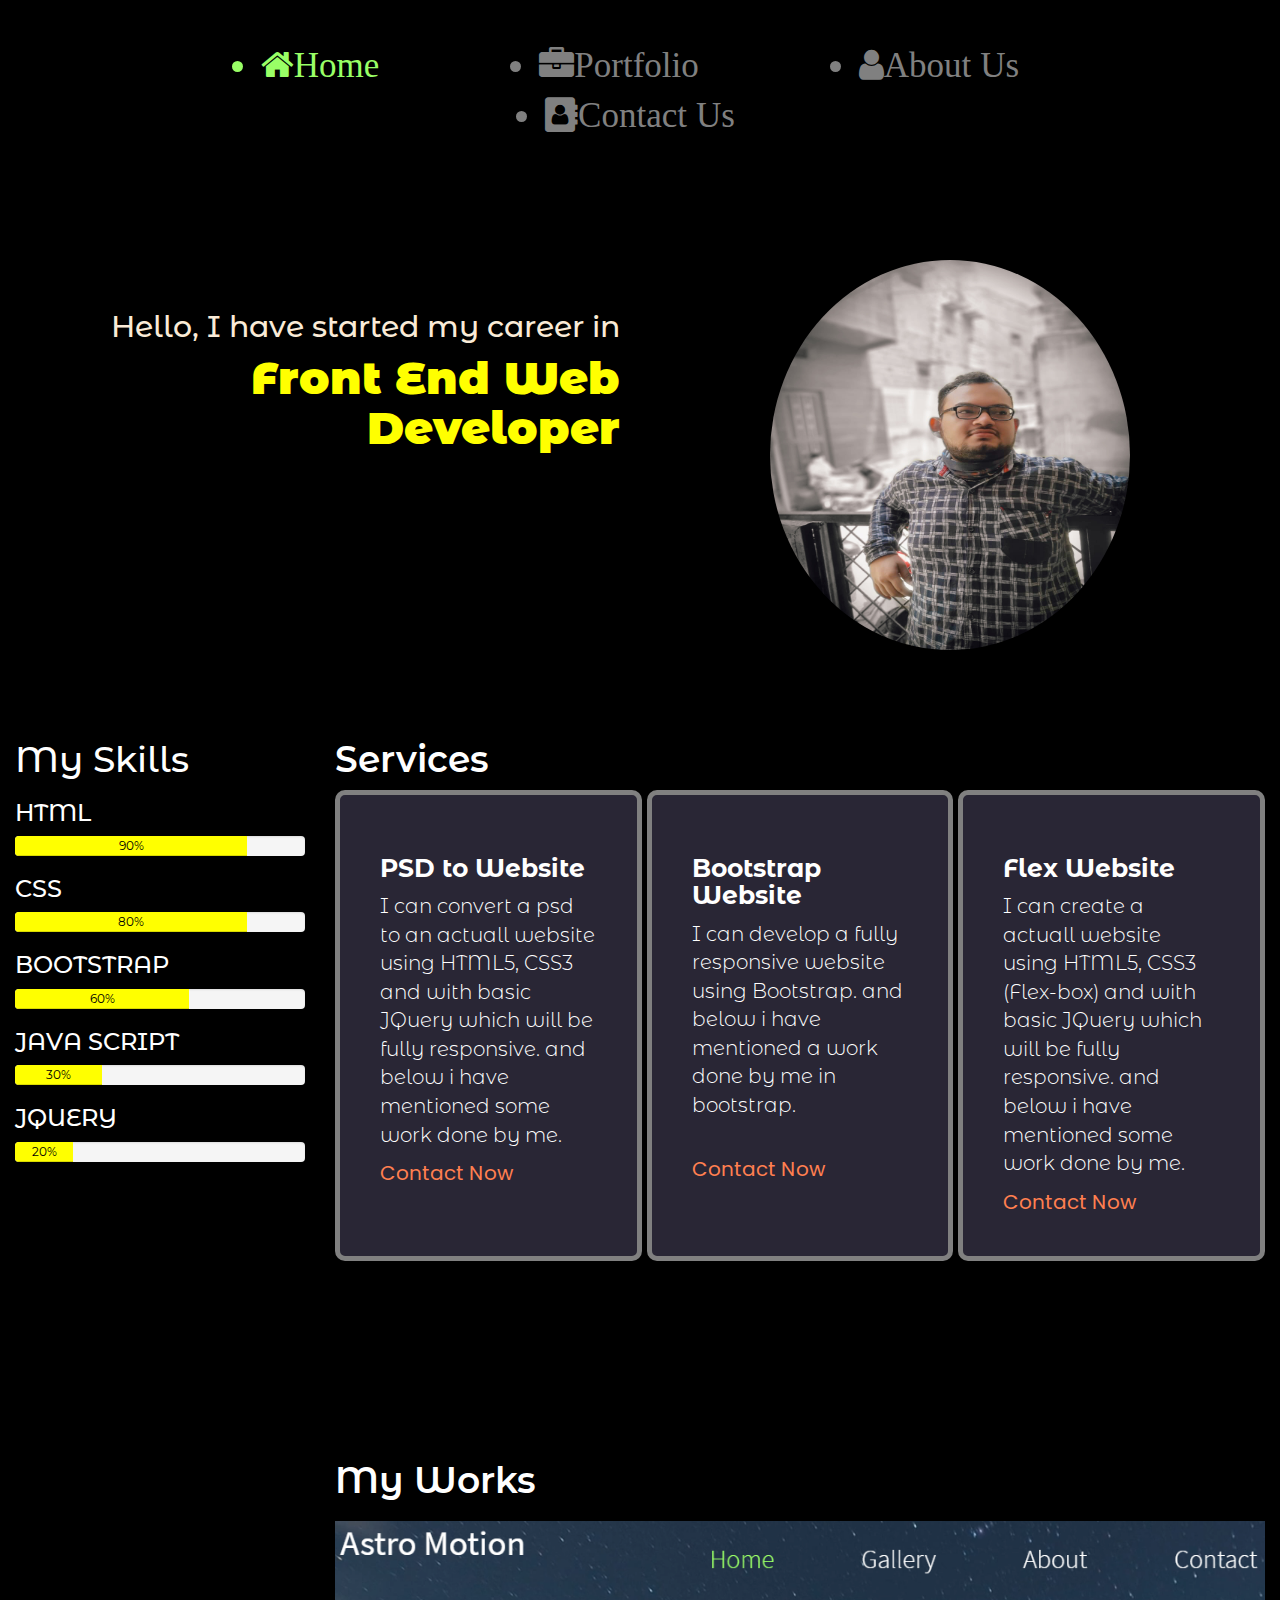
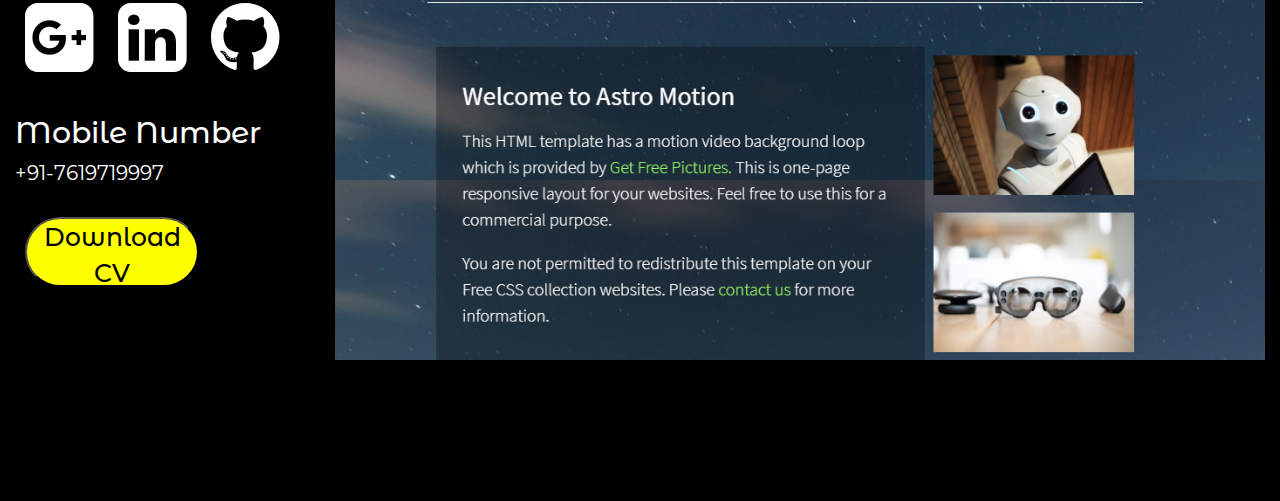
<file: index.html>
<!DOCTYPE html>

<html lang="en">

    <head>
        <meta charset="utf-8">
        <meta http-equiv="X-UA-Compatible" content="IE=edge">
        <meta name="viewport" content="width=device-width, initial-scale=1">
    
        <title>Home</title>

        <link href="css/bootstrap.min.css" rel="stylesheet">

        <link rel="stylesheet" href="https://cdnjs.cloudflare.com/ajax/libs/font-awesome/4.7.0/css/font-awesome.min.css">

        <link rel="stylesheet" type="text/css" href="css/style.css">

        
        <link href="https://fonts.googleapis.com/css2?family=Montserrat+Alternates:ital,wght@0,100;0,200;0,300;0,400;0,500;0,600;0,700;0,800;0,900;1,100;1,200;1,300;1,400;1,500;1,600;1,700;1,800;1,900&display=swap" rel="stylesheet">

        <link href="https://fonts.googleapis.com/css2?family=Poppins:ital,wght@0,100;0,200;0,300;0,400;0,500;0,600;0,700;0,800;0,900;1,100;1,200;1,300;1,400;1,500;1,600;1,700;1,800;1,900&display=swap" rel="stylesheet">

        <script
        src="https://code.jquery.com/jquery-3.6.0.js"
        integrity="sha256-H+K7U5CnXl1h5ywQfKtSj8PCmoN9aaq30gDh27Xc0jk="
        crossorigin="anonymous"></script>

    </head>

    <body>

<!-- Top start -->

      <div class="container-fluid">

        <div class="row">

          <div class="col-lg-12">

            <ul class="header-ul">

              <a href="#" style="color: #99FF66;"><li><span class="fa fa-home">Home</span></li></a>
    
              <a href="Other/portfolio.html"><li><span class="fa fa-briefcase">Portfolio</span></li></a>
    
              <a href="Other/about.html"><li><span class="fa fa-user">About Us</span></li></a>
    
              <a href="Other/contact.html"><li><span class="fa  fa-address-book ">Contact Us</span></li></a>
    
            </ul>

            <div class="dropdown header-ul-2">
              <button class="btn dropdown-toggle" type="button" data-toggle="dropdown">
              <span class="fa fa-bars"></span></button>
              <ul class="dropdown-menu">
                <li><a href="#">Home</a></li>
                <li><a href="Other/portfolio.html">Portfolio</a></li>
                <li><a href="Other/about.html">About Us</a></li>
                <li><a href="Other/contact.html">Contact Us</a></li>
              </ul>
            </div>

          </div>

        </div>

      </div>

      <div class="container-fluid">

        <div class="row">

          <div class="col-lg-6 col-md-12 center-box">

            <h1><span class="top">Hello, I have started my career in </span> <span class="bottom"> Front End Web Developer</span></h1>

          </div>

          <div class="col-lg-6 col-md-12 right-box">

            <img class="full zoom" src="img/my-image.jpeg" alt="My Image">

          </div>

        </div>

      </div>

<!-- Top end -->

<!-- Middle portion start -->

        <div class="container-fluid">

          <div class="row">

            <div class="col-lg-3 left-box-2">

              <h1>My Skills</h1>

              <h3>HTML</h3>

              <div class="progress">
                <div class="progress-bar progress-bar" role="progressbar" aria-valuenow="90" aria-valuemin="0" aria-valuemax="100" style="width:80%; color: black; background-color: yellow;">
                  90%
                </div>
              </div>

              <h3>CSS</h3>

              <div class="progress">
                <div class="progress-bar progress-bar" role="progressbar" aria-valuenow="80" aria-valuemin="0" aria-valuemax="100" style="width:80%; color: black; background-color: yellow;">
                  80%
                </div>
              </div>

              <h3>BOOTSTRAP</h3>

              <div class="progress">
                <div class="progress-bar progress-bar" role="progressbar" aria-valuenow="60" aria-valuemin="0" aria-valuemax="100" style="width:60%; color: black; background-color: yellow;">
                  60%
                </div>
              </div>

              <h3>JAVA SCRIPT</h3>

              <div class="progress">
                <div class="progress-bar progress-bar" role="progressbar" aria-valuenow="30" aria-valuemin="0" aria-valuemax="100" style="width:30%; color: black; background-color: yellow;">
                  30%
                </div>
              </div>

              <h3>JQUERY</h3>

              <div class="progress">
                <div class="progress-bar progress-bar" role="progressbar" aria-valuenow="20" aria-valuemin="0" aria-valuemax="100" style="width:20%; color: black; background-color: yellow;">
                  20%
                </div>
              </div>

            </div>

            <div class="col-lg-9">

            <h1 class="right-box-top">Services</h1>

            <div class="box right-box-2">

              <div class="box-1">

                <h2>PSD to Website</h2>

                <p>I can convert a psd to an actuall website using HTML5, CSS3 and with basic JQuery which will be fully responsive. and below i have mentioned some work done by me.</p>

                <a href="Other/contact.html" target="_blank">Contact Now
                </a>

              </div>

                <div class="box-2">

                  <h2>Bootstrap Website</h2>

                  <p>I can develop a fully responsive website using Bootstrap. and below i have mentioned a work done by me in bootstrap.</p>

                  <a href="Other/contact.html" target="_blank">Contact Now
                  </a>

                </div>

                  <div class="box-3">

                    <h2>Flex Website</h2>

                    <p>I can create a actuall website using HTML5, CSS3 (Flex-box) and with basic JQuery which will be fully responsive. and below i have mentioned some work done by me.</p>

                    <a href="Other/contact.html" target="_blank">Contact Now
                    </a>

                  </div>

            </div>

            </div>

          </div>

        </div>

<!-- Middle portion end -->

<!-- Work Portion start -->

      <div class="container-fluid con-2">

        <div class="row">

          <div class="col-lg-3 work-left">
          
            <h2></h2>

            <a href="mailto:goswamisonu378@gmail.com" target="_blank"><span class="fa  fa-google-plus-square"></span></a>

            <a href="https://www.linkedin.com/in/sonu-goswami-785a78185/" target="_blank"><span class="fa fa-linkedin-square"></span></a>

            <a href="https://github.com/Sonu2812" target="_blank"><span class="fa fa-github"></span></a>

            <h2>Mobile Number</h2>

            <p>+91-7619719997</p>

            <a href="Other/Sonu Goswami.pdf" target="_blank"><button class="button">Download CV</button></a>
          
          </div>

          <div class="col-lg-9 work-right">

            <h1>My Works</h1>

            <a href="Other/portfolio.html"><div class="img-box">
              <img class="mySlides" src="img/Astro-Motion-Layout.png">
              <img class="mySlides" src="img/Hielo-Layout.png">
              <img class="mySlides" src="img/theory-layout.png">
              <img class="mySlides" src="img/Urban-layout-2.png">
              <img class="mySlides" src="img/zizurz-layout.png">
              <img class="mySlides" src="img/intensify-layout.png">
              <img class="mySlides" src="img/Commercial-layout.png">
            </div></a>
            
          </div>

        </div>

      </div>

     

      


<!-- Work Portion end -->
    
    <script src="https://ajax.googleapis.com/ajax/libs/jquery/1.12.4/jquery.min.js"></script>
    <script src="js/bootstrap.min.js"></script>
    <script src="js/script.js"></script>

  </body>
</html>
</file>
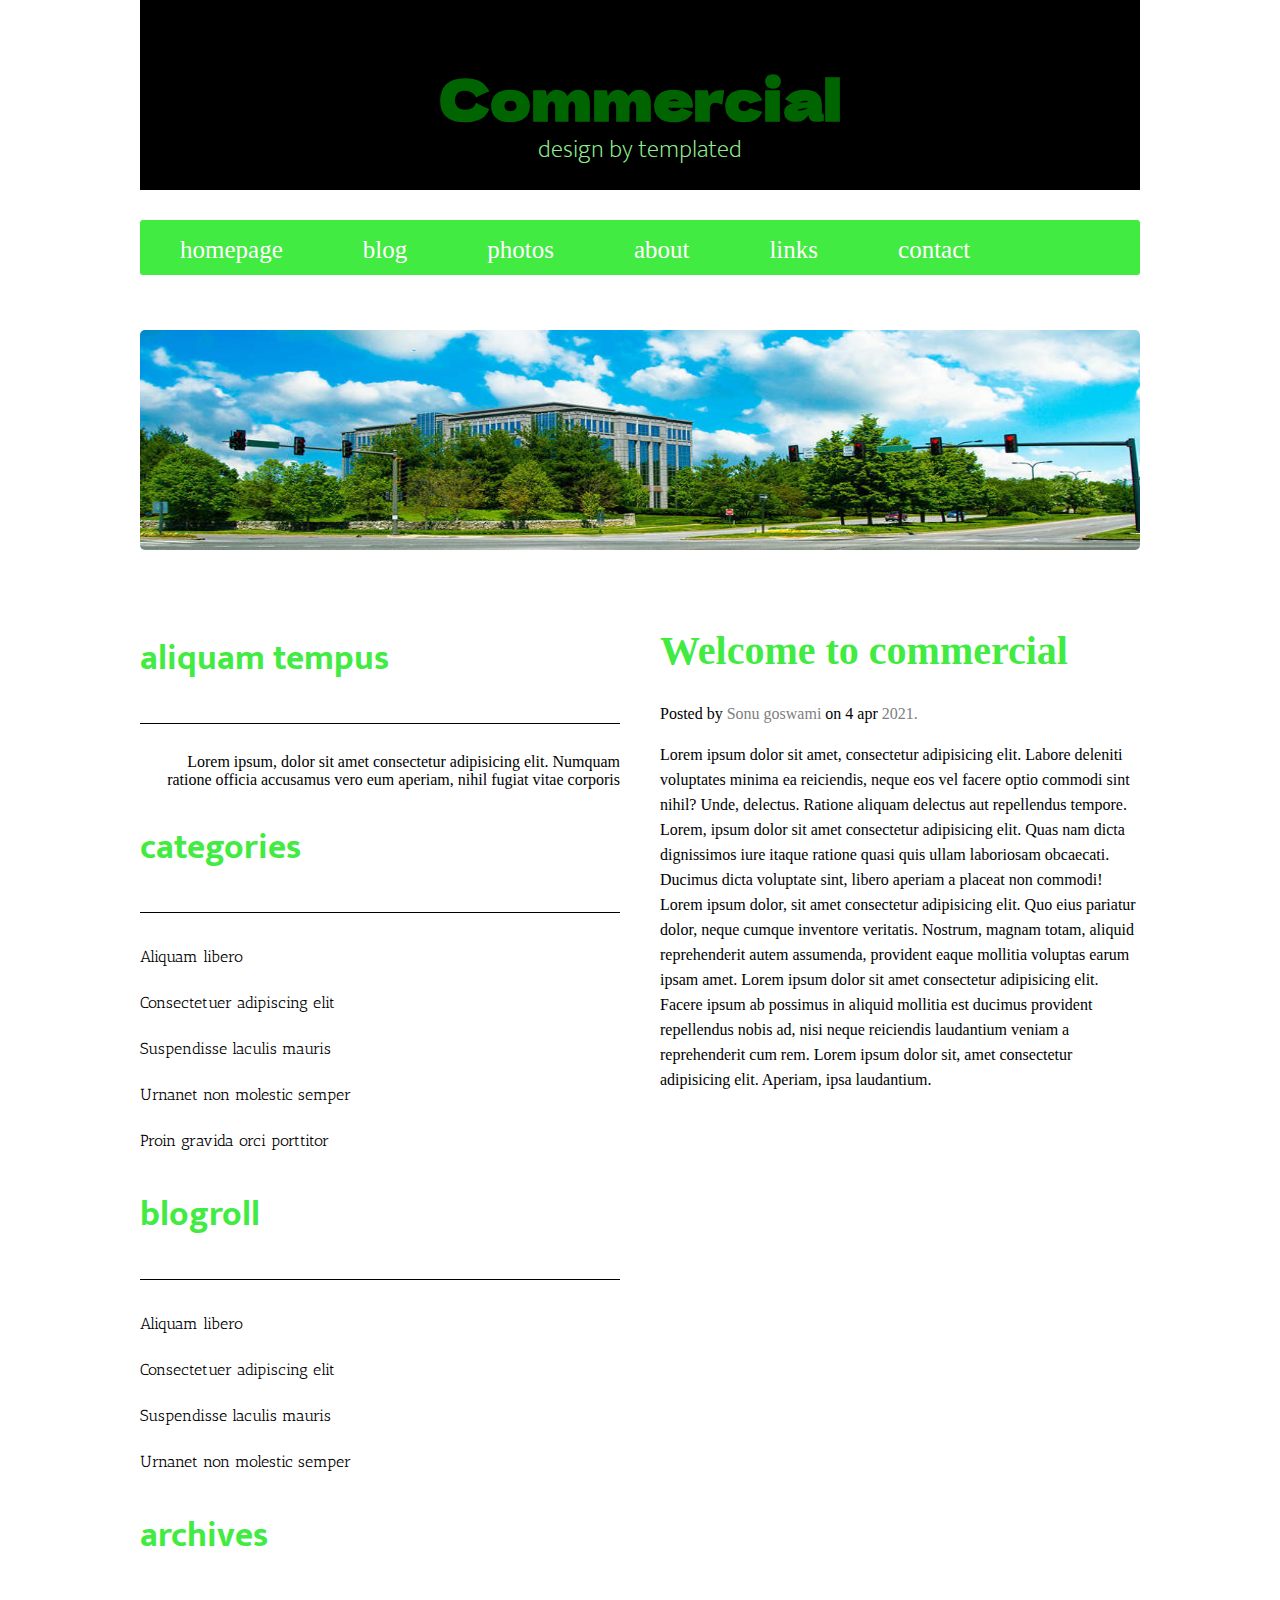
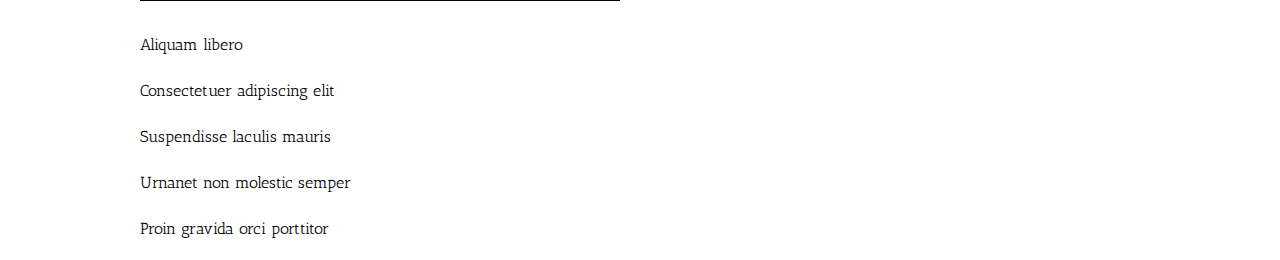
<file: Other/Websites/Commercial-layout/index.html>
<html>
    <head>

        <meta charset="UTF-8">
        <meta name="description" content="We are creating commercial-layout">
        <meta name="keywords" content="html,css,layout">
        <meta name="viewport" content="width=device-width,initial-scale=1.0">
        <meta http-equiv="referesh" content="">
        
        <link rel="preconnect" href="https://fonts.gstatic.com">
        <link href="https://fonts.googleapis.com/css2?family=Antic+Slab&family=Dela+Gothic+One&family=Mukta:wght@300;700&display=swap" rel="stylesheet">

        <link rel="stylesheet" type="text/css" href="css/index.css">

        <title>commercial-layout</title>
    
    </head>

    <body>

        <div class="main">

<!-- Header start -->

            <div class="top">

                <h1>Commercial</h1>

                <h4>design by templated</h4>
            
            </div>

<!-- Header end -->

<!-- Navigation start -->

            <div class="nav-bar">

                <ul>

                    <li><a href="#">homepage</a></li>
                    <li><a href="#">blog</a></li>
                    <li><a href="#">photos</a></li>
                    <li><a href="#">about</a></li>
                    <li><a href="#">links</a></li>
                    <li><a href="#">contact</a></li>

                </ul>

            </div>

<!-- Navigation end -->

<!-- Image section start -->

            <div class="top-img">
                <img src="img/city.jpg" alt="Building image">
            </div>

<!-- Image section end -->

<!-- Left section start -->

            <div class="left-box">

                <div class="box-1">
                    
                    <h2>aliquam tempus</h2>

                    <p>Lorem ipsum, dolor sit amet consectetur adipisicing elit. Numquam ratione officia accusamus vero eum aperiam, nihil fugiat vitae corporis</p>
                
                </div>

                <div class="box-2">
                    
                    <h2>categories</h2>

                    <p>Aliquam libero</p>
                    <p>Consectetuer adipiscing elit</p>
                    <p>Suspendisse laculis mauris</p>
                    <p>Urnanet non molestic semper</p>
                    <p>Proin gravida orci porttitor</p>
                
                </div>

                <div class="box-3">
                    
                    <h2>blogroll</h2>

                    <p>Aliquam libero</p>
                    <p>Consectetuer adipiscing elit</p>
                    <p>Suspendisse laculis mauris</p>
                    <p>Urnanet non molestic semper</p>
                
                </div>

                <div class="box-4">
                    
                    <h2>archives</h2>

                    <p>Aliquam libero</p>
                    <p>Consectetuer adipiscing elit</p>
                    <p>Suspendisse laculis mauris</p>
                    <p>Urnanet non molestic semper</p>
                    <p>Proin gravida orci porttitor</p>
                
                </div>
            
            </div>

<!-- Left section end -->

<!-- Right section start -->

            <div class="right-box">

                <div class="box">
                    <h1>Welcome to commercial</h1>
                
                    <p>Posted by <span>Sonu goswami</span> on 4 apr <span>2021.</span></p>

                    <p class="bottom">Lorem ipsum dolor sit amet, consectetur adipisicing elit. Labore deleniti voluptates minima ea reiciendis, neque eos vel facere optio commodi sint nihil? Unde, delectus. Ratione aliquam delectus aut repellendus tempore. Lorem, ipsum dolor sit amet consectetur adipisicing elit. Quas nam dicta dignissimos iure itaque ratione quasi quis ullam laboriosam obcaecati. Ducimus dicta voluptate sint, libero aperiam a placeat non commodi! Lorem ipsum dolor, sit amet consectetur adipisicing elit. Quo eius pariatur dolor, neque cumque inventore veritatis. Nostrum, magnam totam, aliquid reprehenderit autem assumenda, provident eaque mollitia voluptas earum ipsam amet. Lorem ipsum dolor sit amet consectetur adipisicing elit. Facere ipsum ab possimus in aliquid mollitia est ducimus provident repellendus nobis ad, nisi neque reiciendis laudantium veniam a reprehenderit cum rem. Lorem ipsum dolor sit, amet consectetur adipisicing elit. Aperiam, ipsa laudantium.</p>

                </div>

            </div>

<!-- Right section end -->
        
        </div>
    
    </body>

</html>
</file>
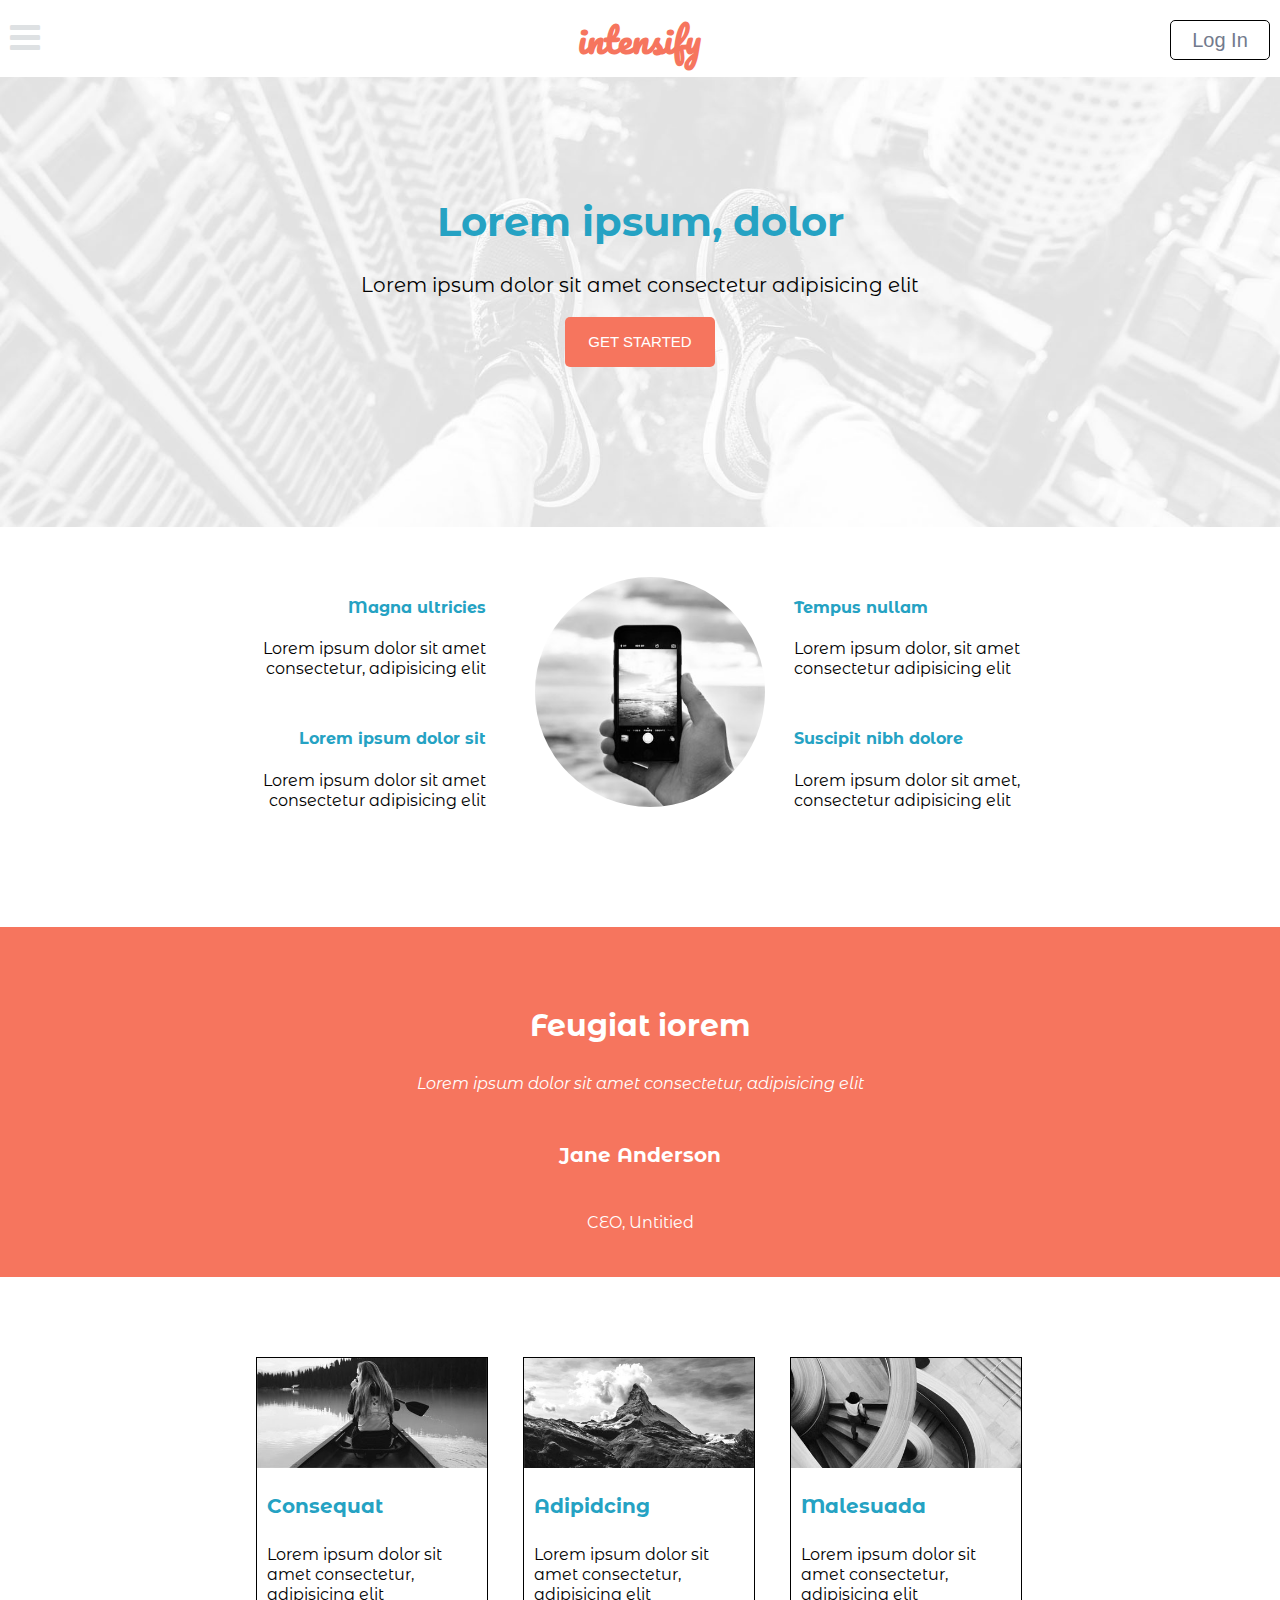
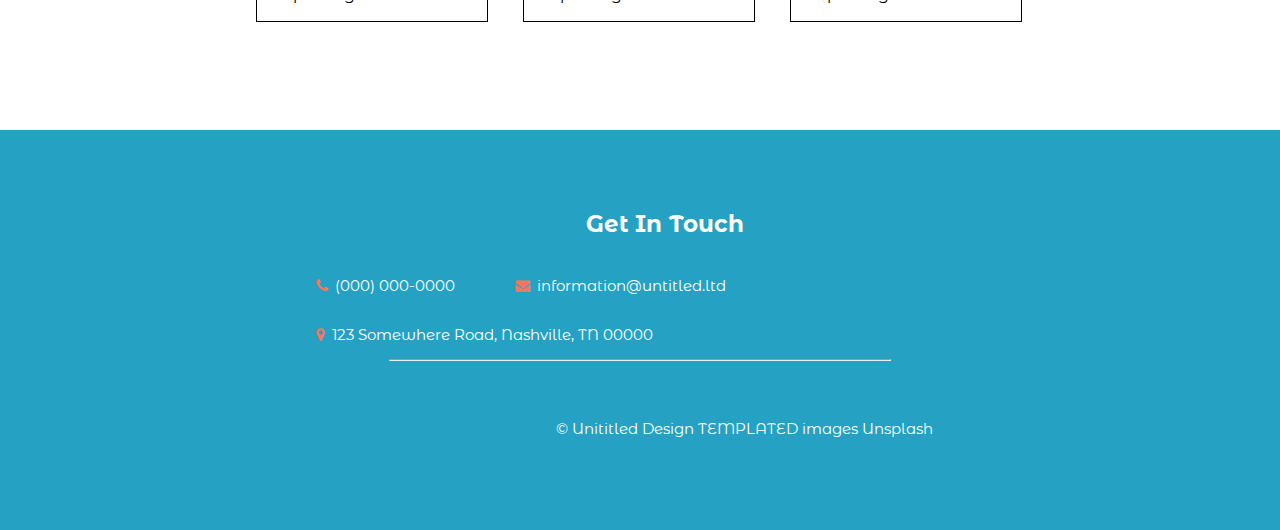
<file: Other/Websites/intensify layout/index.html>
<html>
    <head>

        <meta charset="UTF-8">
        <meta name="description" content="we are creating intensify layout">
        <meta name="keywords" content="html,css,responsive layout,layouts">
        <meta name="viewport" content="width=device-width,initial-scale=1.0">
        <meta http-equiv="referesh" content="">

        <link rel="preconnect" href="https://fonts.gstatic.com">
        <link href="https://fonts.googleapis.com/css2?family=Montserrat+Alternates:ital,wght@0,100;0,600;1,100&family=Pacifico&display=swap" rel="stylesheet">

        <link rel="stylesheet" href="https://cdnjs.cloudflare.com/ajax/libs/font-awesome/4.7.0/css/font-awesome.min.css">

        <link rel="stylesheet" type="text/css" href="css/index.css">

    </head>

    <title>Intensify Layout</title>

    <body>

<!-- Navigation start -->
        
        <div class="top1">
            <div class="box1">
               <a href="#"><span class="fa fa-navicon"></span></a>
            </div>
            
            <div class="box2">
                <h1>intensify</h1>
            </div>
            
            <div class="box3 clearfix">
                <a href="#"><button class="button">Log In</button></a>
            </div>
            
        </div>

<!-- Navigation end -->

<!-- Header start -->

        <div class="top2 ">

            <div class="top2-box">
                <h1>Lorem ipsum, dolor</h1>

                <p>Lorem ipsum dolor sit amet consectetur adipisicing elit</p>

                <button>GET STARTED</button>
            </div>

        </div>

<!-- Header end -->

<!-- section 1 start -->

        <div class="top3 clearfix">

            <div class="box1">
                <h4>Magna ultricies</h4>
                <p>Lorem ipsum dolor sit amet consectetur, adipisicing elit</p>

                <h4 class="bottom">Lorem ipsum dolor sit</h4>
                <p>Lorem ipsum dolor sit amet consectetur adipisicing elit</p>
            </div>

            <div class="box2">
                <img src="img/pic01.jpg" alt="">
            </div>

            <div class="box3">
                <h4>Tempus nullam</h4>
                <p>Lorem ipsum dolor, sit amet consectetur adipisicing elit</p>

                <h4 class="bottom">Suscipit nibh dolore</h4>
                <p>Lorem ipsum dolor sit amet, consectetur adipisicing elit</p>
            </div>

        </div>

<!-- section 1 end -->

<!-- section 2 start -->

        <div class="top4">
            <div class="top4-box">
                <h3>Feugiat iorem</h3>
                <p class="top">Lorem ipsum dolor sit amet consectetur, adipisicing elit</p>

                <h6 class="bottom">Jane Anderson</h6>

                <p>CEO, Untitied</p>
            </div>
        </div>

<!-- section 2 end -->

<!-- section 3 start -->

        <div class="top5">
            <div class="box1">
                <img src="img/pic02.jpg" alt="">
                <h4>Consequat</h4>
                <p>Lorem ipsum dolor sit amet consectetur, adipisicing elit</p>
            </div>

            <div class="box2">
                <img src="img/pic03.jpg" alt="">
                <h4>Adipidcing</h4>
                <p>Lorem ipsum dolor sit amet consectetur, adipisicing elit</p>
            </div>

            <div class="box3">
                <img src="img/pic04.jpg" alt="">
                <h4>Malesuada</h4>
                <p>Lorem ipsum dolor sit amet consectetur, adipisicing elit</p>
            </div>

        </div>

<!-- section 3 end -->

<!-- Footer start -->

        <div class="footer">

            <div class="top6">
                <h3>Get In Touch</h3>

                <p><span class="fa fa-phone"></span>(000) 000-0000</p>
                <p><span class="fa  fa-envelope"></span>information@untitled.ltd</p>
                <p><span class="fa  fa-map-marker"></span>123    Somewhere Road, Nashville, TN  00000</p>

                <hr>
            
                <p class="bottom">&copy;    Unititled Design TEMPLATED     images Unsplash</p>
            </div>

        </div>

<!-- Footer end -->

    </body>

</html>
</file>
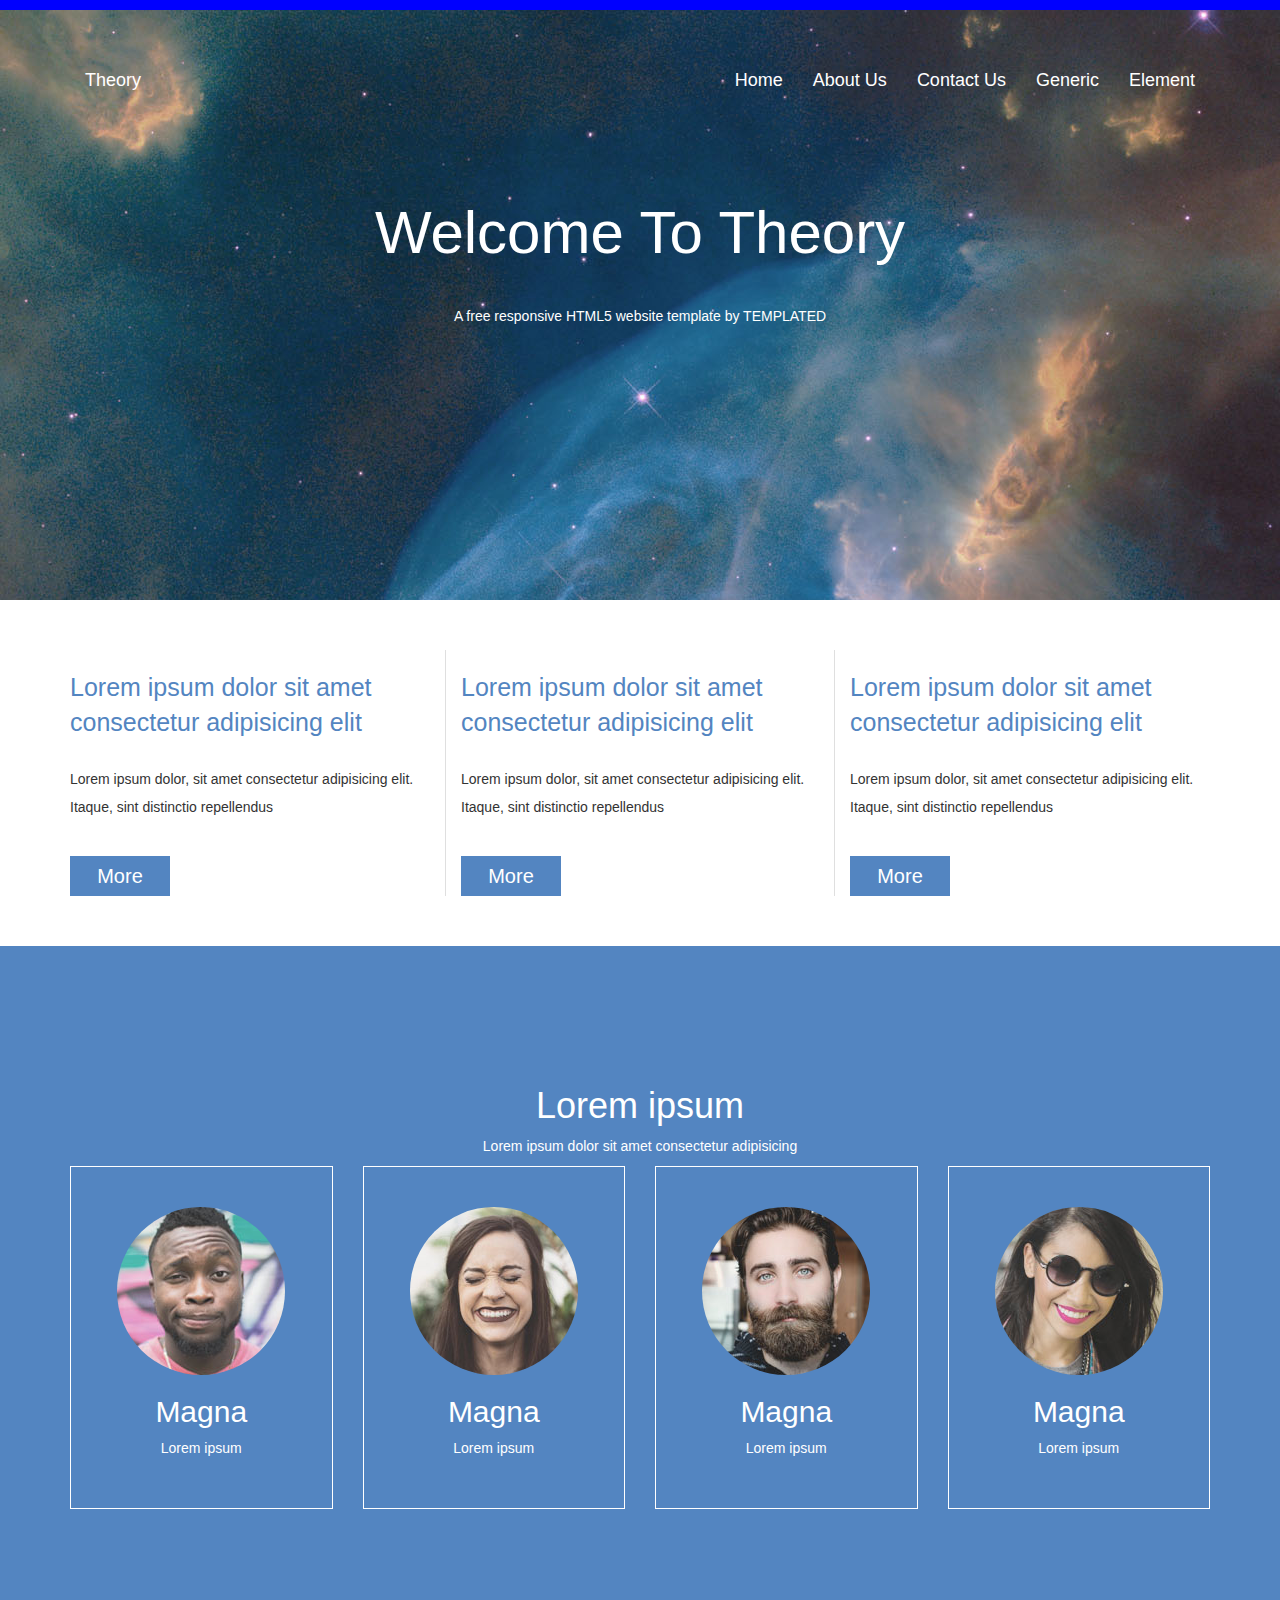
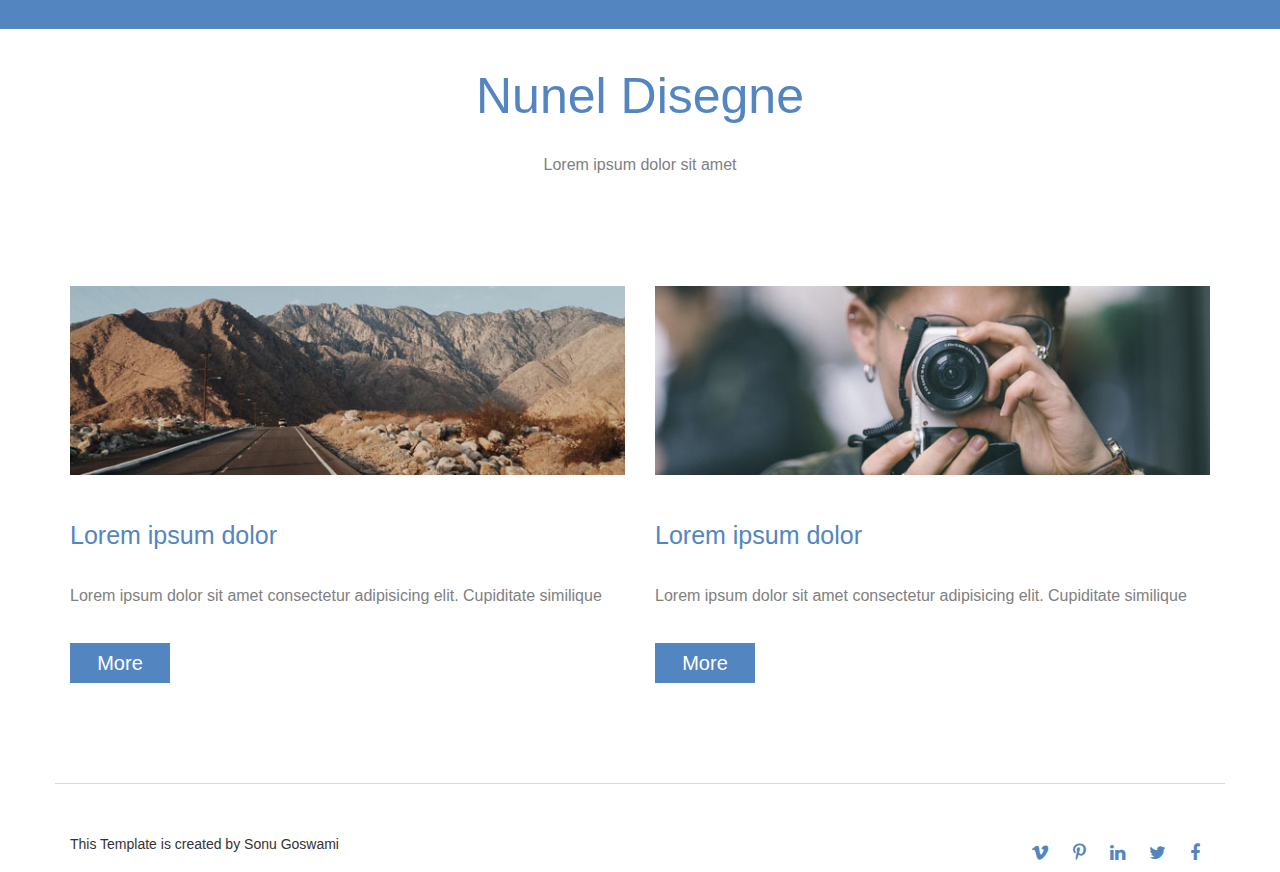
<file: Other/Websites/Theory-layout-bootstrap/index.html>
<!DOCTYPE html>

<html lang="en">

    <head>
        <meta charset="utf-8">
        <meta http-equiv="X-UA-Compatible" content="IE=edge">
        <meta name="viewport" content="width=device-width, initial-scale=1">
    
        <title></title>

        <link rel="stylesheet" type="text/css" href="css/style.css">

        <link href="css/bootstrap.min.css" rel="stylesheet">

        <link rel="stylesheet" href="https://cdnjs.cloudflare.com/ajax/libs/font-awesome/4.7.0/css/font-awesome.min.css">

    </head>

    <body>

      <div class="big-wrapper">

      <div class="container ">

        <nav class="navbar navbar-default" id="my-navigation">

          <div class="navbar-header">

            <button type="button" class="navbar-toggle" data-toggle="collapse" data-target="#my-navbar">

              <span class="icon-bar"></span>
              <span class="icon-bar"></span>
              <span class="icon-bar"></span>

            </button>

            <a href="#" class="navbar-brand">Theory</a>

          </div>

          <div class="collapse navbar-collapse" id="my-navbar">

            <ul class="nav navbar-nav navbar-right">

              <li><a href="#">Home</a></li>
              <li><a href="#">About Us</a></li>
              <li><a href="#">Contact Us</a></li>
              <li><a href="#">Generic</a></li>
              <li><a href="#">Element</a></li>

            </ul>

          </div>

        </nav>

        <div class="banner text-center">

          <h1>Welcome To Theory</h1>

          <p>A free responsive HTML5 website template by TEMPLATED</p>
        </div>

      </div>

      </div>

      <!-- Three Section's Starts -->

      <div class="container">

        <div class="row custom-row">

          <div class="col-sm-4 main">
            <h2>Lorem ipsum dolor sit amet consectetur adipisicing elit</h2>

            <p>Lorem ipsum dolor, sit amet consectetur adipisicing elit. Itaque, sint distinctio repellendus</p>

            <button class="button">More</button>
          </div>

          <div class="col-sm-4 main add-border">
            <h2>Lorem ipsum dolor sit amet consectetur adipisicing elit</h2>

            <p>Lorem ipsum dolor, sit amet consectetur adipisicing elit. Itaque, sint distinctio repellendus</p>

            <button class="button">More</button>
          </div>

          <div class="col-sm-4 main">
            <h2>Lorem ipsum dolor sit amet consectetur adipisicing elit</h2>

            <p>Lorem ipsum dolor, sit amet consectetur adipisicing elit. Itaque, sint distinctio repellendus</p>

            <button class="button">More</button>
          </div>

        </div>

      </div>

      <!-- Three Section's End's -->

      <!-- Team Start's -->

      <div class="team">

        <div class="container">
          <div class="row">
            <div class="col-lg-12 text-center">

              <h1>Lorem ipsum</h1>

              <p>Lorem ipsum dolor sit amet consectetur adipisicing</p>
            </div>
          </div>

          <div class="row">
            <div class="col-lg-3 col-sm-6">
              <div class="person">
                <img src="img/img2.jpg" alt="">
                <h2>Magna</h2>
                <p>Lorem ipsum</p>
              </div>
            </div>

            <div class="col-lg-3 col-sm-6">
              <div class="person">
                <img src="img/img3.jpg" alt="">
                <h2>Magna</h2>
                <p>Lorem ipsum</p>
              </div>
            </div>

            <div class="col-lg-3 col-sm-6">
              <div class="person">
                <img src="img/img4.jpg" alt="">
                <h2>Magna</h2>
                <p>Lorem ipsum</p>
              </div>
            </div>

            <div class="col-lg-3 col-sm-6">
              <div class="person">
                <img src="img/img5.jpg" alt="">
                <h2>Magna</h2>
                <p>Lorem ipsum</p>
              </div>
            </div>

          </div>

        </div>

      </div>

      <!-- Team End's -->

      <!-- Two Section Start's-->

      <div class="container two-section">
        <div class="row">
          <div class="col-lg-12 text-center">
            <h1>Nunel Disegne</h1>
            <p>Lorem ipsum dolor sit amet</p>
          </div>
        </div>

        <div class="row">
          <div class="col-sm-6 section-1">
            <img src="img/img6.jpg" alt="">
            <h2>Lorem ipsum dolor</h2>
            <p>Lorem ipsum dolor sit amet consectetur adipisicing elit. Cupiditate similique</p>
            <button class="button">More</button>
          </div>

          <div class=" col-sm-6 section-2">
            <img src="img/img7.jpg" alt="">
            <h2>Lorem ipsum dolor</h2>
            <p>Lorem ipsum dolor sit amet consectetur adipisicing elit. Cupiditate similique</p>
            <button class="button">More</button>
          </div>

        </div>

      </div>
      
      <!-- Two Section End's-->

      <!-- Footer Start's -->

      <div class="container">

      <div class="row footer">
        <div class="col-sm-4 col-xs-6">
          <p>This Template is created by Sonu Goswami</p>
        </div>

        <div class="col-sm-4 col-xs-6 col-sm-offset-4 text-right">

          <a href="#"><span class="fa fa-vimeo"></span></a>
          <a href="#"><span class="fa fa-pinterest-p"></span></a>
          <a href="#"><span class="fa fa-linkedin"></span></a>
          <a href="#"><span class="fa fa-twitter"></span></a>
          <a href="#"><span class="fa fa-facebook-f"></span></a>

        </div>
      </div>
    </div>

      <!-- Footer End's -->

    
    <script src="https://ajax.googleapis.com/ajax/libs/jquery/1.12.4/jquery.min.js"></script>
    <script src="js/bootstrap.min.js"></script>

  </body>
</html>
</file>
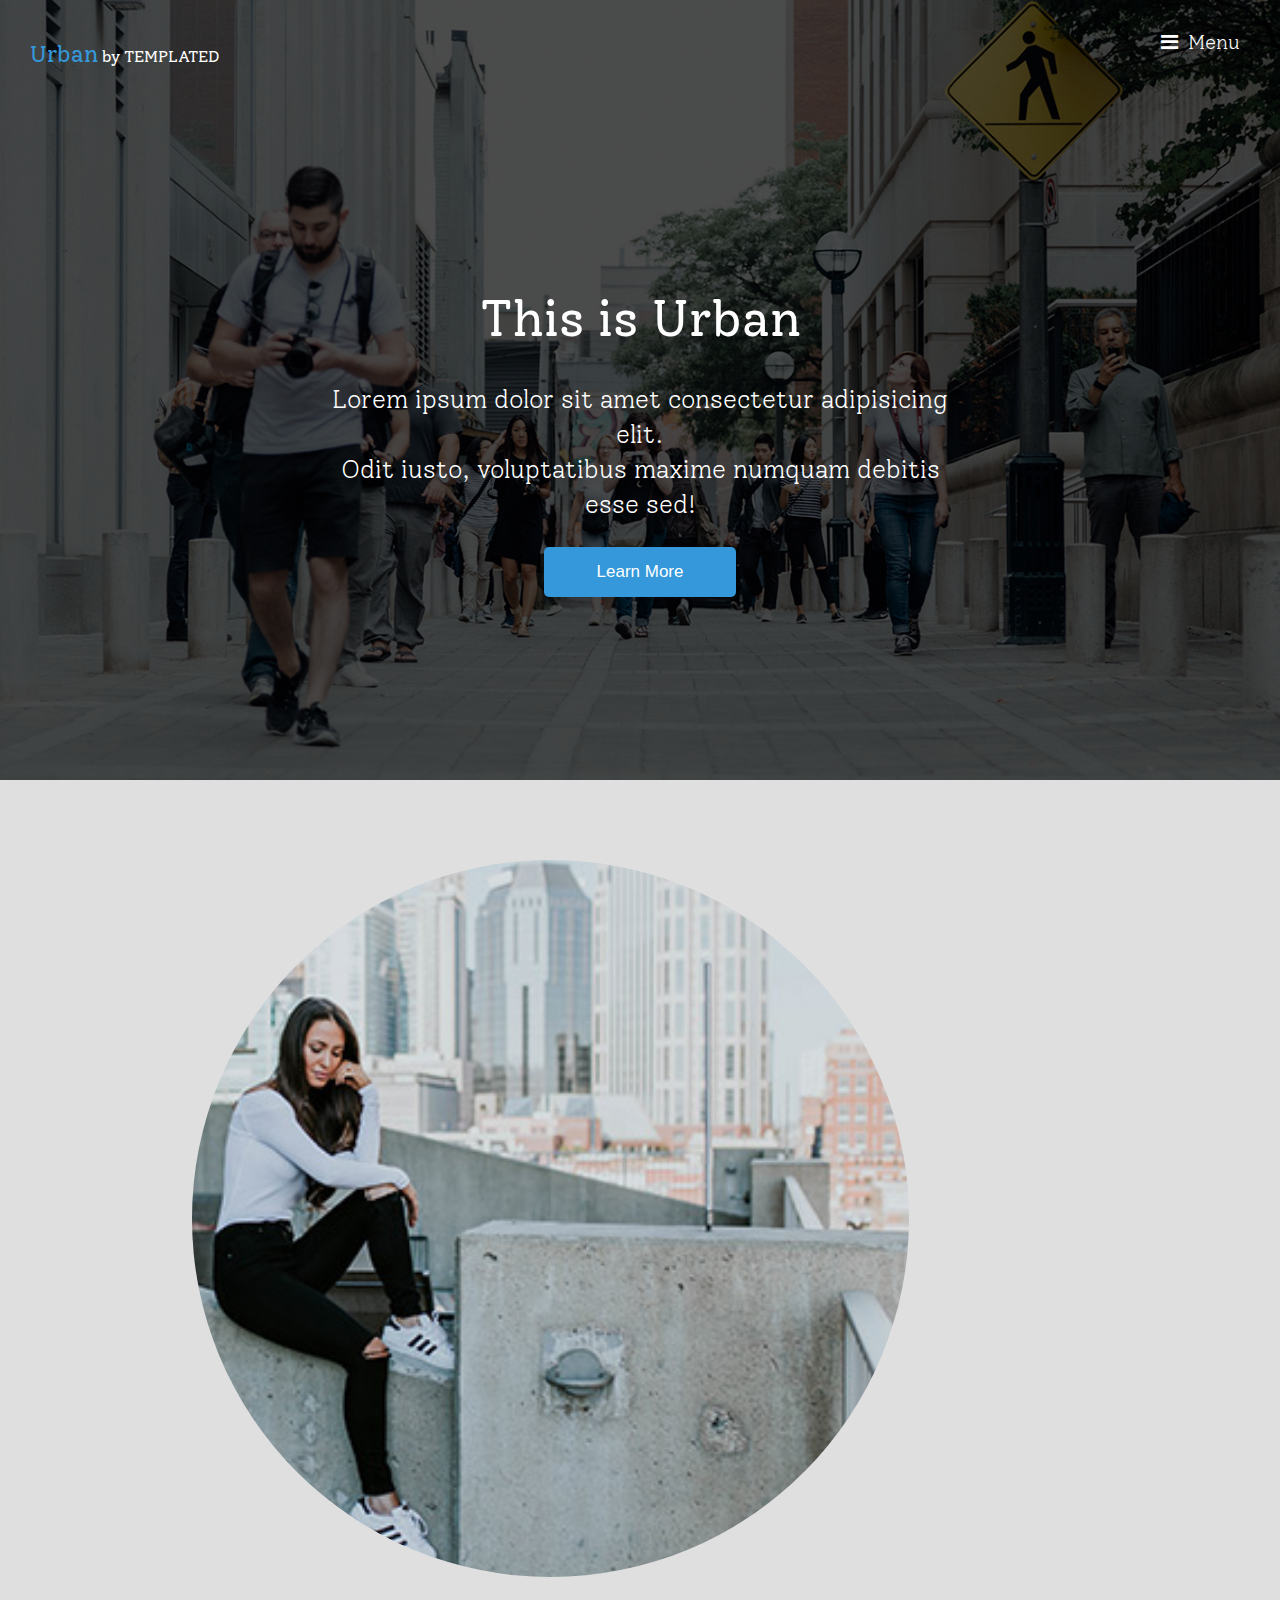
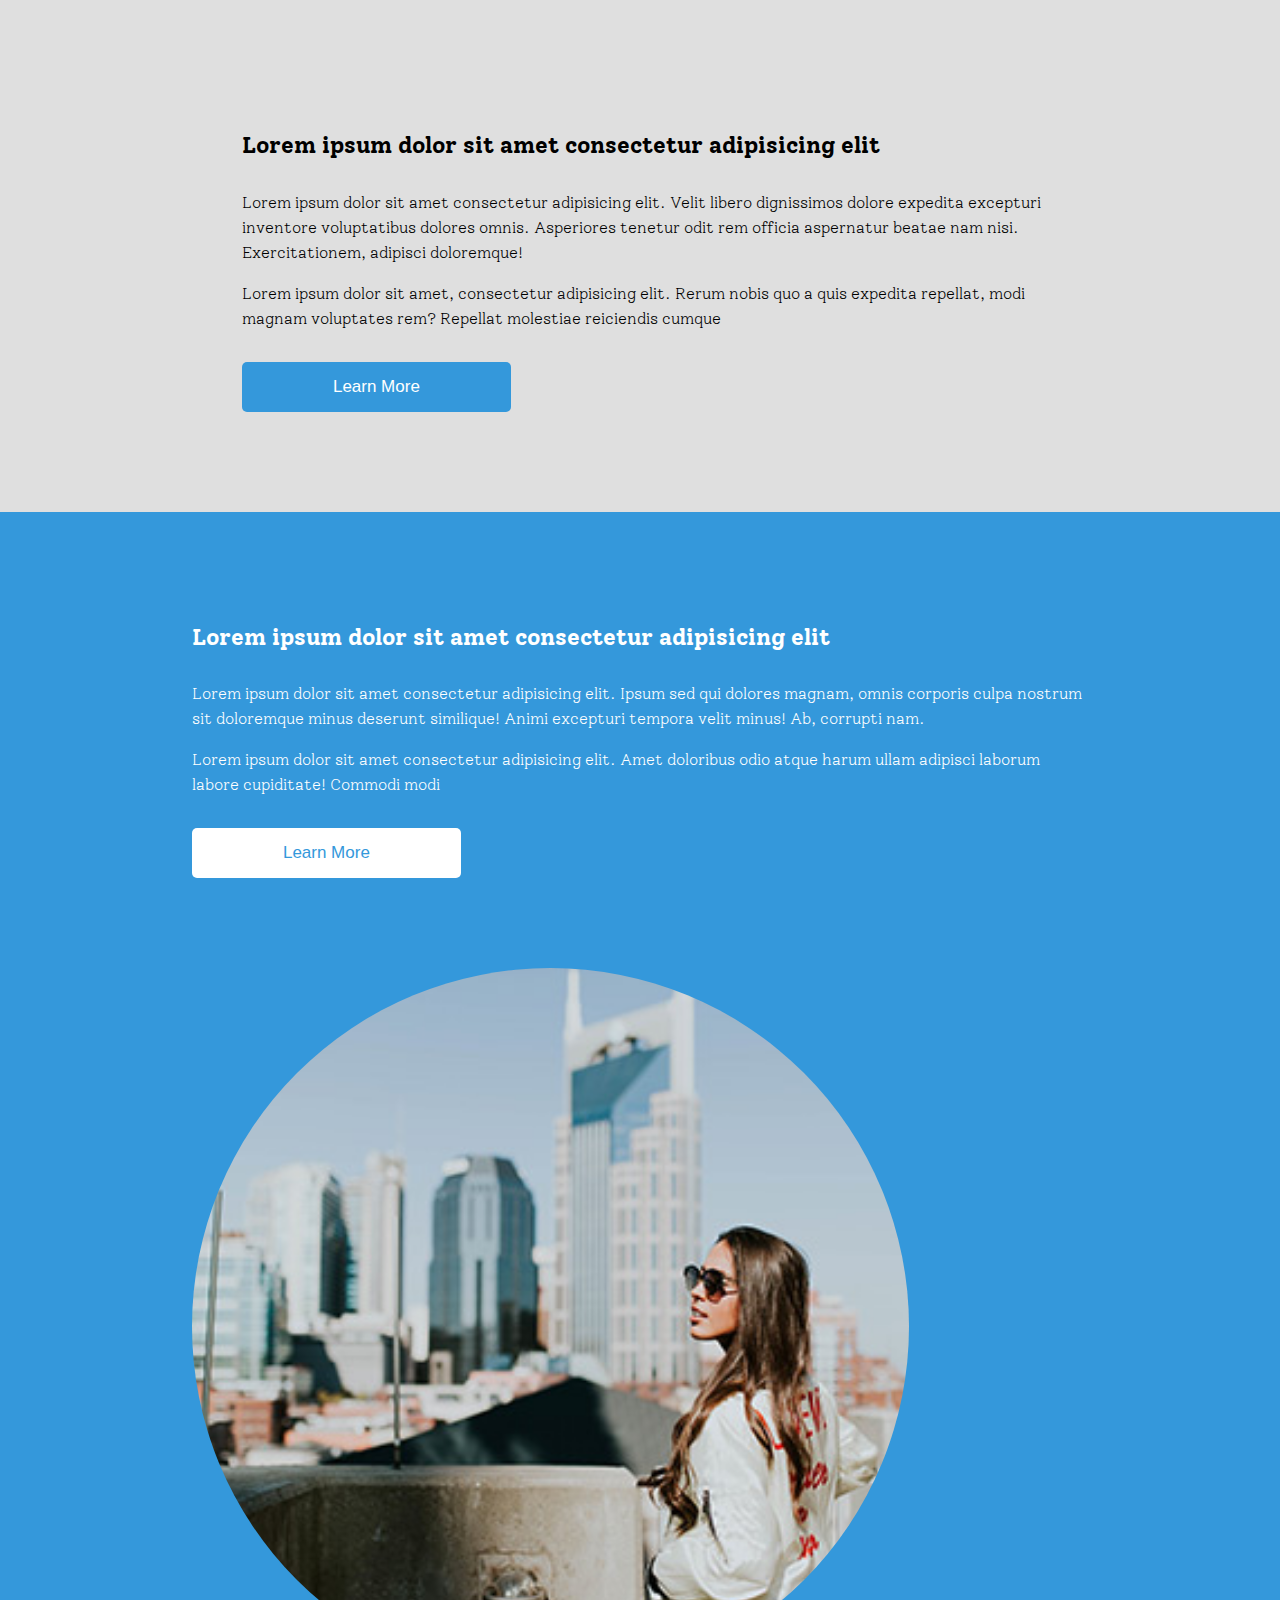
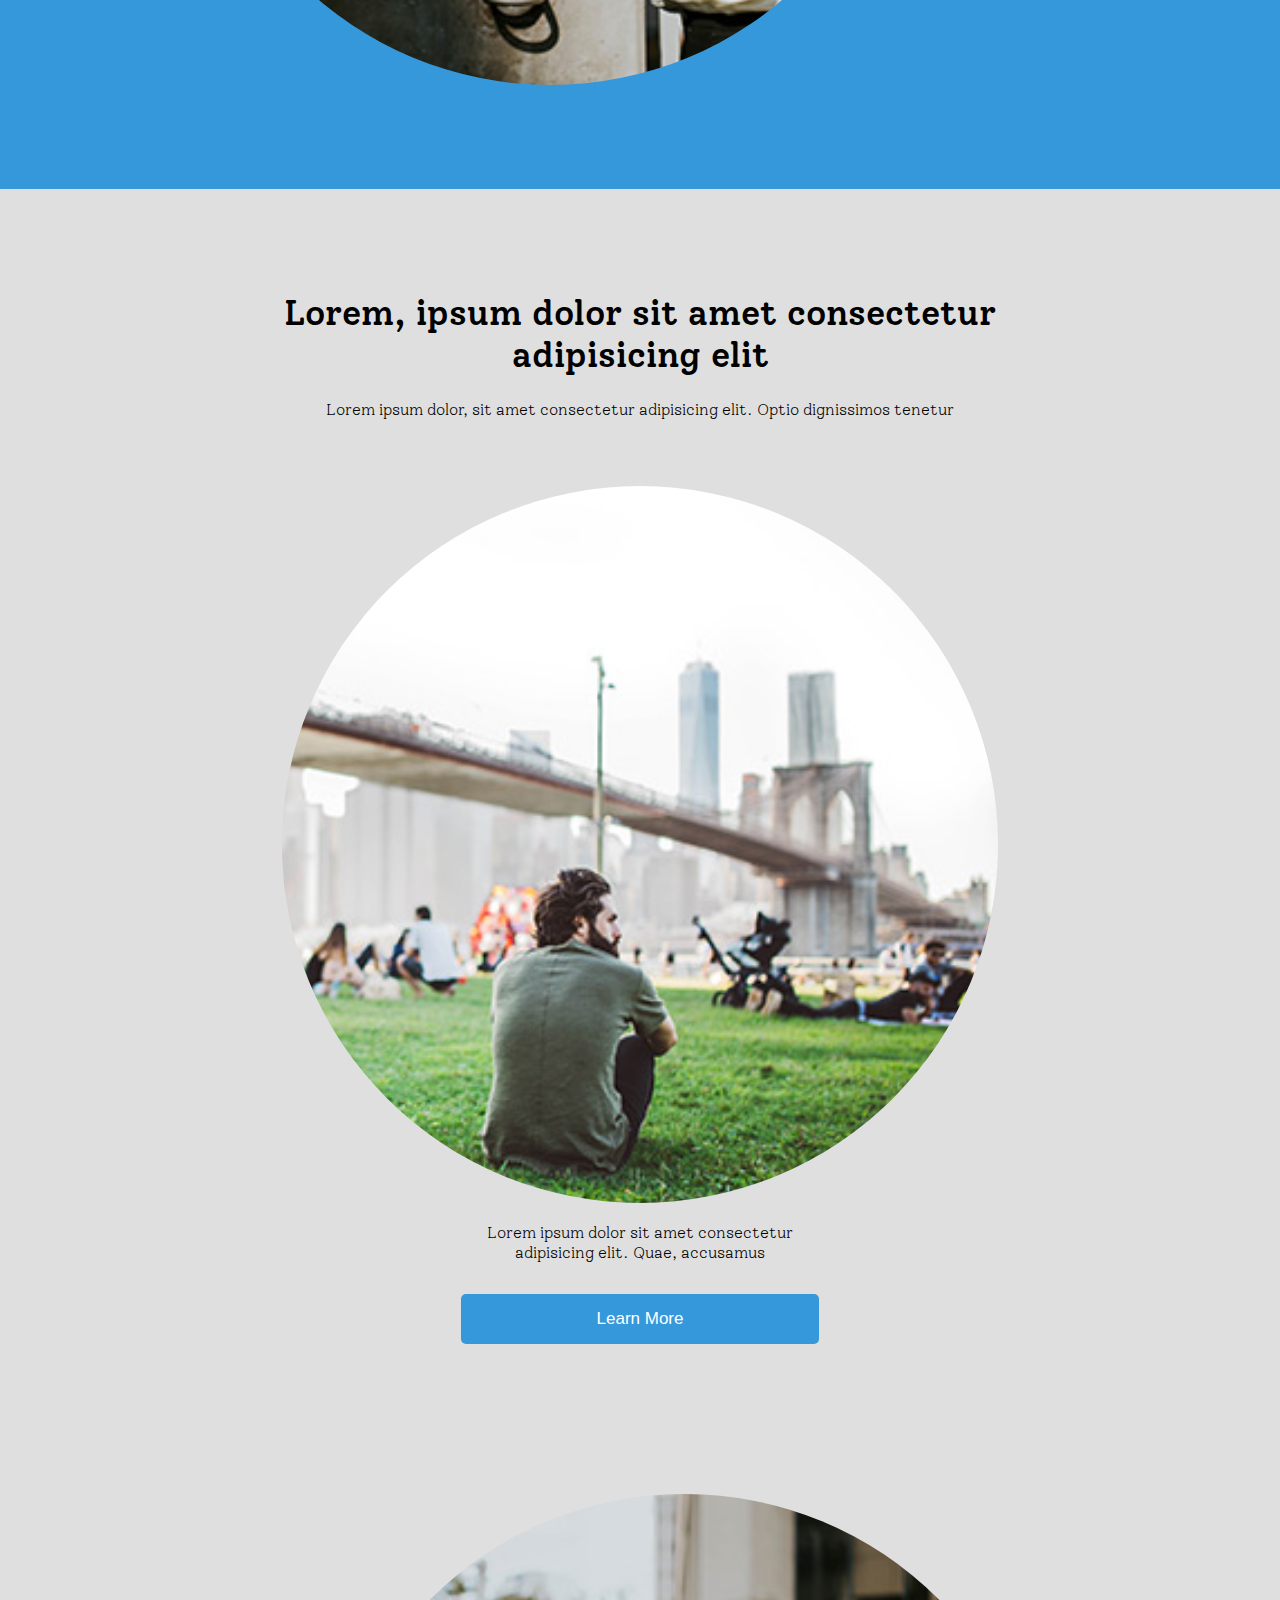
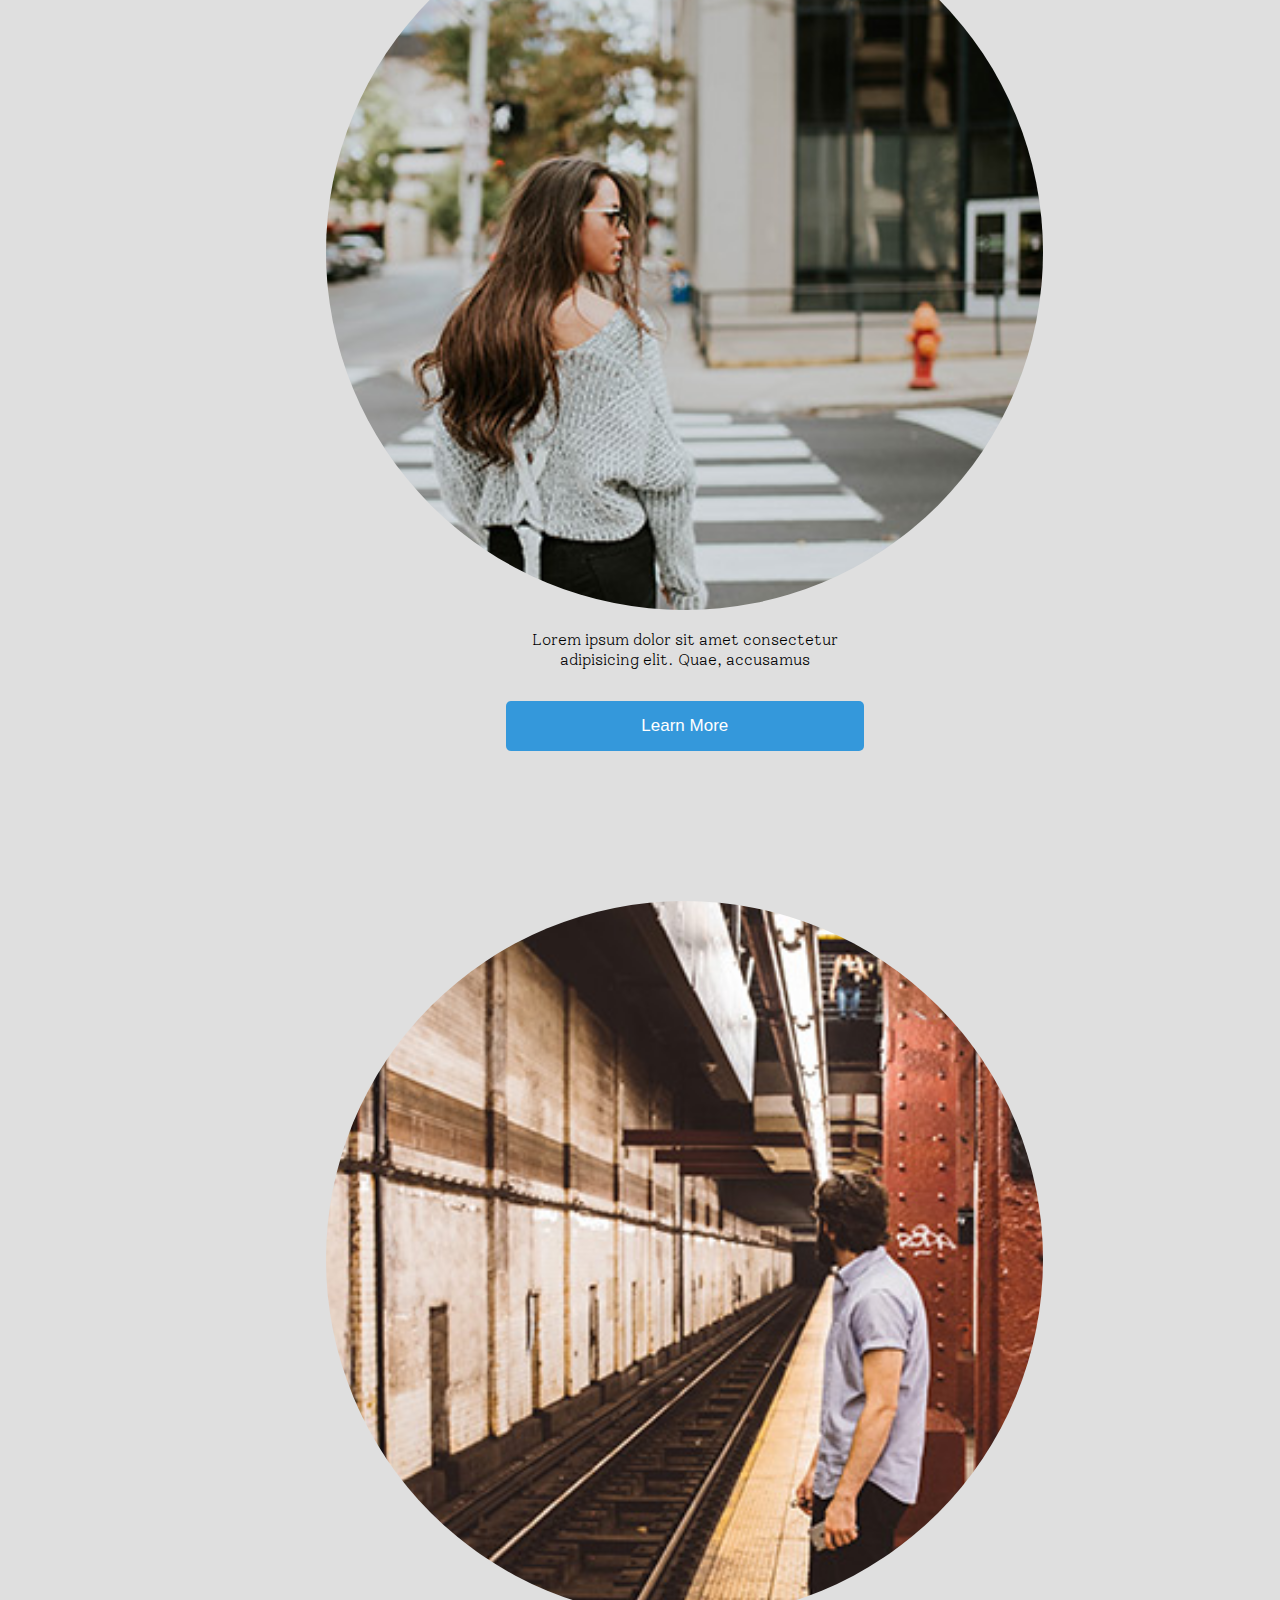
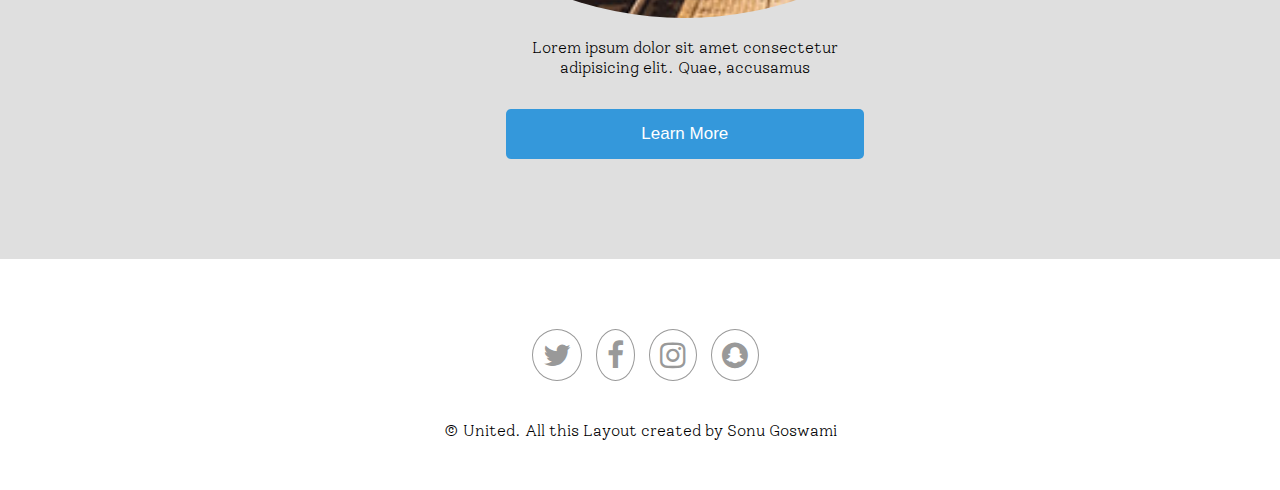
<file: Other/Websites/Urban layout/index.html>
<!DOCTYPE html>
<html lang="en">

<head>
    
    <meta charset="UTF-8">
    <meta name="description" content="We are creating Urban layout">
    <meta name="keywords" content="html,css,layout">
    <meta http-equiv="X-UA-Compatible" content="IE=edge">
    <meta name="viewport" content="width=device-width, initial-scale=1.0">

    <link rel="preconnect" href="https://fonts.gstatic.com">
    <link href="https://fonts.googleapis.com/css2?family=Solway:wght@300;500;700&display=swap" rel="stylesheet">
    
    <link rel="stylesheet" href="https://cdnjs.cloudflare.com/ajax/libs/font-awesome/4.7.0/css/font-awesome.min.css">

    <link rel="stylesheet" type="text/css" href="css/index.css">
    
    <title>Urban layout</title>

</head>

<body>
    
    <div class="top-1">
        <div class="nav">
            <p><span class="top">Urban</span> by TEMPLATED</p>

            <h4><span class="fa fa-navicon"></span>Menu</h4>
        </div>

        <div class="middle">
            <h1>This is Urban</h1>

            <p>Lorem ipsum dolor sit amet consectetur adipisicing elit.<br> Odit iusto, voluptatibus maxime numquam debitis esse sed! </p>

            <button>Learn More</button>
        </div>

    </div>


    <div class="top-2 clearfix">
    
    <div class="container">
        
        <div class="left-box">
            <img src="img/pic01.jpg" alt="">
        </div>

        <div class="right-box">
            <h4>Lorem ipsum dolor sit amet consectetur adipisicing elit</h4>

            <p>Lorem ipsum dolor sit amet consectetur adipisicing elit. Velit libero dignissimos dolore expedita excepturi inventore voluptatibus dolores omnis. Asperiores tenetur odit rem officia aspernatur beatae nam nisi. Exercitationem, adipisci doloremque!</p>

            <p>Lorem ipsum dolor sit amet, consectetur adipisicing elit. Rerum nobis quo a quis expedita repellat, modi magnam voluptates rem? Repellat molestiae reiciendis cumque</p>

            <button>Learn More</button>
        </div>
    </div>

    </div>

    <div class="top-3 clearfix">
    
    <div class="container">
        <div class="left-box">
            <h4>Lorem ipsum dolor sit amet consectetur adipisicing elit</h4>

            <p>Lorem ipsum dolor sit amet consectetur adipisicing elit. Ipsum sed qui dolores magnam, omnis corporis culpa nostrum sit doloremque minus deserunt similique! Animi excepturi tempora velit minus! Ab, corrupti nam.</p>

            <p>Lorem ipsum dolor sit amet consectetur adipisicing elit. Amet doloribus odio atque harum ullam adipisci laborum labore cupiditate! Commodi modi</p>

            <button>Learn More</button>
        </div>

        <div class="right-box">
            <img src="img/pic02.jpg" alt="">
        </div>
        
    </div>

    </div>

    <div class="top-4 clearfix">

    <div class="container">

        <div class="top-box">
            <h1>Lorem, ipsum dolor sit amet consectetur adipisicing elit</h1>

            <p>Lorem ipsum dolor, sit amet consectetur adipisicing elit. Optio dignissimos tenetur</p>
        </div>

        <div class="box-1">
            <img src="img/pic03.jpg" alt="">

            <p>Lorem ipsum dolor sit amet consectetur<br> adipisicing elit. Quae, accusamus</p>

            <button>Learn More</button>
        </div>

        <div class="box-2">
            <img src="img/pic05.jpg" alt="">

            <p>Lorem ipsum dolor sit amet consectetur<br> adipisicing elit. Quae, accusamus</p>

            <button>Learn More</button>
        </div>

        <div class="box-3">
            <img src="img/pic04.jpg" alt="">

            <p>Lorem ipsum dolor sit amet consectetur<br> adipisicing elit. Quae, accusamus</p>

            <button>Learn More</button>
        </div>
    </div>

    </div>

    <div class="top-5 clearfix">
        <span class="fa fa-twitter"></span>
        <span class="fa fa-facebook"></span>
        <span class="fa fa-instagram"></span>
        <span class="fa fa-snapchat"></span>

        <p>&copy; United. All this Layout created by Sonu Goswami</p>
    </div>

</body>

</html>
</file>
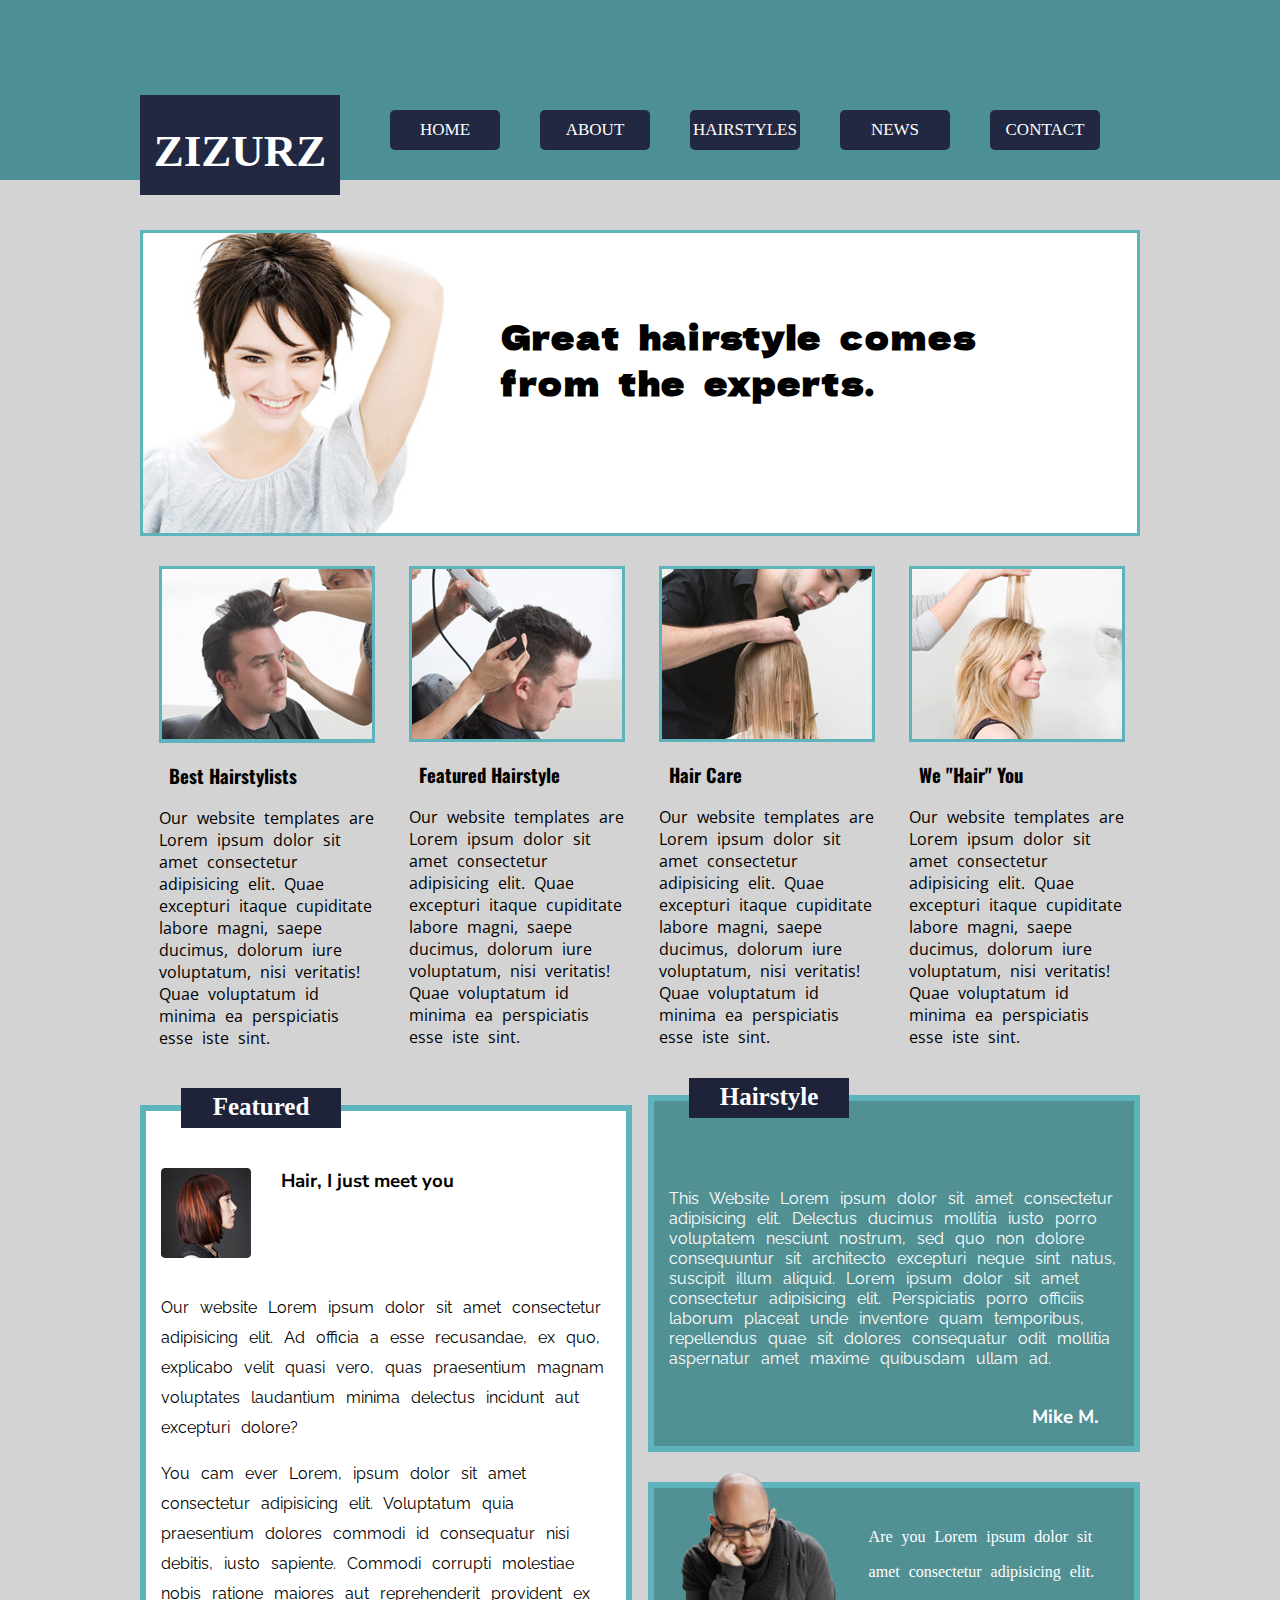
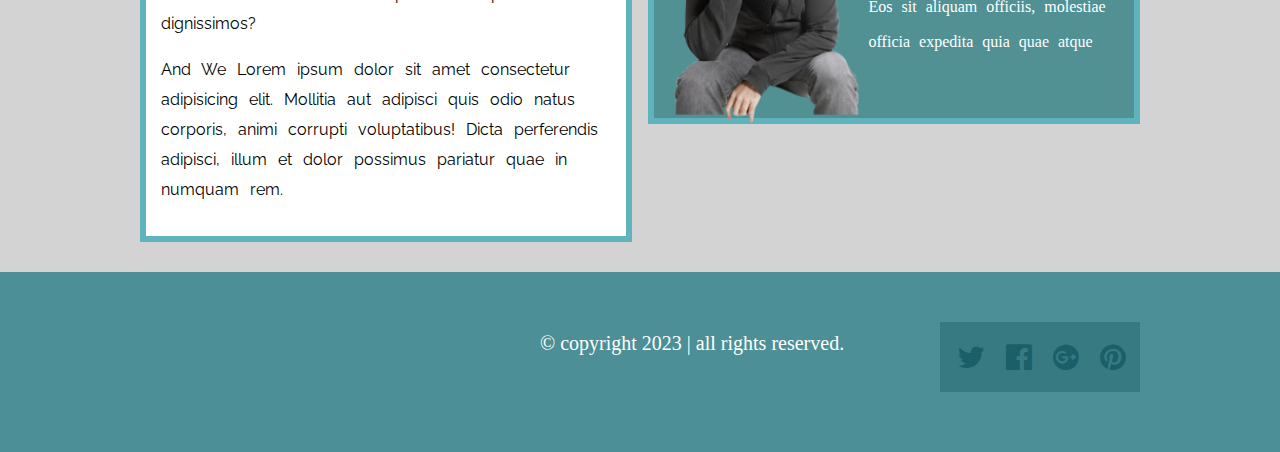
<file: Other/Websites/zizurz-layout/index.html>
<html>
    
    <head>

        <meta charset="UTF-8">
        <meta name="description" content="we are creating web-layout">
        <meta name="keywords" content="html,css,layout">
        <meta name="viewports" content="width=device-width,initial-scale=1.0">
        <meta http-equiv="referesh" content="">

        <link rel="preconnect" href="https://fonts.gstatic.com">
        <link href="https://fonts.googleapis.com/css2?family=Dela+Gothic+One&family=Open+Sans+Condensed:wght@300&family=Oswald&display=swap" rel="stylesheet">

        <link rel="preconnect" href="https://fonts.gstatic.com">
        <link href="https://fonts.googleapis.com/css2?family=Fira+Sans&family=Nunito+Sans:ital@1&family=Open+Sans+Condensed:wght@300&family=Raleway:wght@200&family=Roboto+Mono&display=swap" rel="stylesheet">

        <link rel="stylesheet" href="https://cdnjs.cloudflare.com/ajax/libs/font-awesome/4.7.0/css/font-awesome.min.css">

        <link rel="stylesheet" type="text/css" href="css/index.css">

        <title>Layout-exercise-3</title>
    
    </head>

    <body>

        <div class="navigation">

            <div class="nav-bar">

                <div class="logo">
                    
                    <h1>ZIZURZ</h1>
                
                </div>

                <ul>
                    <li> <a href="#">HOME</a></li>
                    <li><a href="#">ABOUT</a></li>
                    <li><a href="#">HAIRSTYLES</a></li>
                    <li><a href="#">NEWS</a></li>
                    <li><a href="#">CONTACT</a></li>
                </ul>

            </div>

        </div>

        <div class="master clearfix">

            <div class="container">

                <img src="img/great-hairstyle.jpg" alt="">

                <h1>Great hairstyle comes<br>from the experts.</h1>

            </div>

            <div class="box">

                <img src="img/hairstyle17.jpg" alt="">

                <h3>Best Hairstylists</h3>

                <p>Our website templates are Lorem ipsum dolor sit amet consectetur adipisicing elit. Quae excepturi itaque cupiditate labore magni, saepe ducimus, dolorum iure voluptatum, nisi veritatis! Quae voluptatum id minima ea perspiciatis esse iste sint.</p>

            </div>

            <div class="box">

                <img src="img/hairstyle18.jpg" alt="">

                <h3>Featured Hairstyle</h3>

                <p>Our website templates are Lorem ipsum dolor sit amet consectetur adipisicing elit. Quae excepturi itaque cupiditate labore magni, saepe ducimus, dolorum iure voluptatum, nisi veritatis! Quae voluptatum id minima ea perspiciatis esse iste sint.</p>

            </div>

            <div class="box">

                <img src="img/hairstyle19.jpg" alt="">

                <h3>Hair Care</h3>

                <p>Our website templates are Lorem ipsum dolor sit amet consectetur adipisicing elit. Quae excepturi itaque cupiditate labore magni, saepe ducimus, dolorum iure voluptatum, nisi veritatis! Quae voluptatum id minima ea perspiciatis esse iste sint.</p>

            </div>

            <div class="box">

                <img src="img/hairstyle20.jpg" alt="">

                <h3>We "Hair" You</h3>

                <p>Our website templates are Lorem ipsum dolor sit amet consectetur adipisicing elit. Quae excepturi itaque cupiditate labore magni, saepe ducimus, dolorum iure voluptatum, nisi veritatis! Quae voluptatum id minima ea perspiciatis esse iste sint.</p>

            </div>

            <div class="3-box">

                <div class="left-box">

                    <div class="featured">

                        <h1>Featured</h1>

                    </div>

                    <img src="img/featured.jpg" alt="">

                    <h3>Hair, I just meet you</h3>

                    <p>Our website Lorem ipsum dolor sit amet consectetur adipisicing elit. Ad officia a esse recusandae, ex quo, explicabo velit quasi vero, quas praesentium magnam voluptates laudantium minima delectus incidunt aut excepturi dolore?</p>

                    <p>You cam ever Lorem, ipsum dolor sit amet consectetur adipisicing elit. Voluptatum quia praesentium dolores commodi id consequatur nisi debitis, iusto sapiente. Commodi corrupti molestiae nobis ratione maiores aut reprehenderit provident ex dignissimos?</p>

                    <p>And We Lorem ipsum dolor sit amet consectetur adipisicing elit. Mollitia aut adipisci quis odio natus corporis, animi corrupti voluptatibus! Dicta perferendis adipisci, illum et dolor possimus pariatur quae in numquam rem.</p>

                </div>

                <div class="right-top">

                    <div class="hairstyle">
                        
                        <h1>Hairstyle</h1>
                    
                    </div>

                    <p>This Website Lorem ipsum dolor sit amet consectetur adipisicing elit. Delectus ducimus mollitia iusto porro voluptatem nesciunt nostrum, sed quo non dolore consequuntur sit architecto excepturi neque sint natus, suscipit illum aliquid. Lorem ipsum dolor sit amet consectetur adipisicing elit. Perspiciatis porro officiis laborum placeat unde inventore quam temporibus, repellendus quae sit dolores consequatur odit mollitia aspernatur amet maxime quibusdam ullam ad.</p>

                    <h3>Mike M.</h3>

                </div>

                <div class="right-bottom">

                    <img src="img/skinhead.png" alt="">

                    <p>Are you Lorem ipsum dolor sit amet consectetur adipisicing elit. Eos sit aliquam officiis, molestiae officia expedita quia quae atque</p>

                </div>

            </div>

        </div>

        <div class="footer">

            <div class="footer-bar">

                <p>&copy; copyright 2023 | all rights reserved.</p>

                <div class="social">
                    <span class="fa fa-twitter"></span>
                    <span class="fa fa-facebook-official"></span>
                    <span class="fa fa-google-plus-official"></span>
                    <span class="fa fa-pinterest"></span>

                </div>

            </div>

        </div>
        
    </body>
</html>
</file>
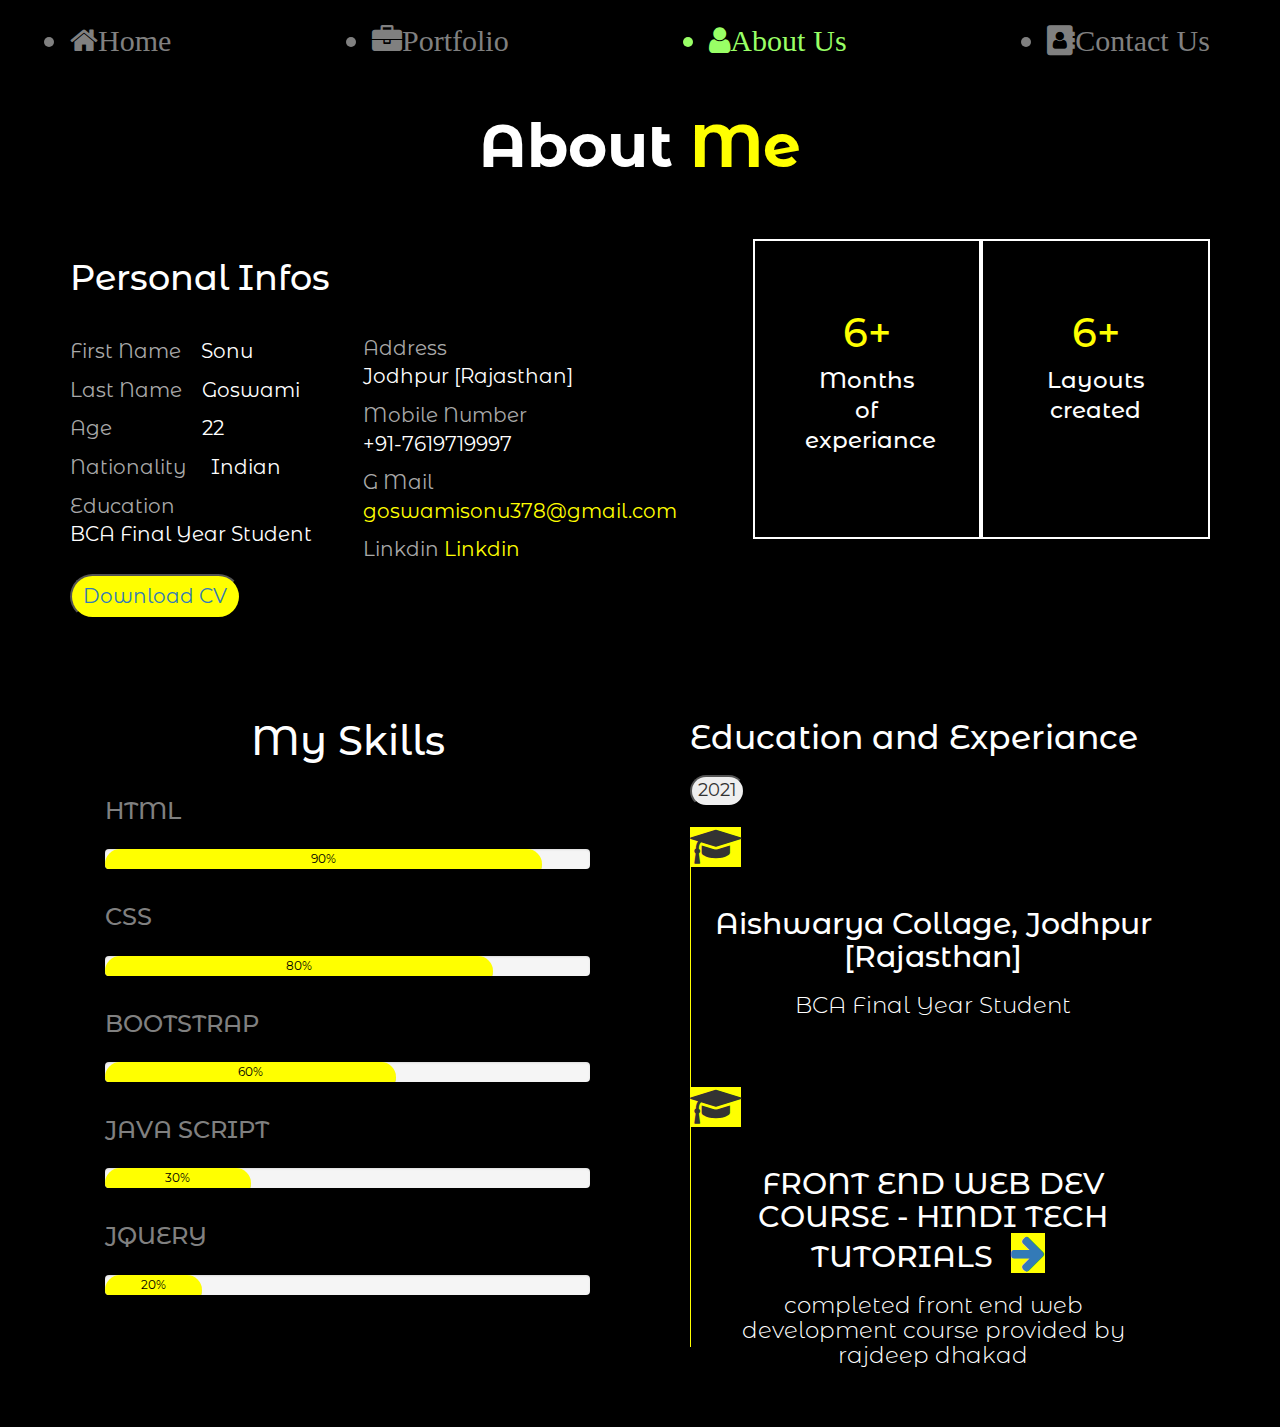
<file: Other/about.html>
<!DOCTYPE html>

<html lang="en">

    <head>
        <meta charset="utf-8">
        <meta http-equiv="X-UA-Compatible" content="IE=edge">
        <meta name="viewport" content="width=device-width, initial-scale=1">
    
        <title>About Us</title>

        <link href="../css/bootstrap.min.css" rel="stylesheet">

        <link rel="stylesheet" href="https://cdnjs.cloudflare.com/ajax/libs/font-awesome/4.7.0/css/font-awesome.min.css">

        <link rel="stylesheet" type="text/css" href="../css/about.css">

        <link href="https://fonts.googleapis.com/css2?family=Montserrat+Alternates:ital,wght@0,100;0,200;0,300;0,400;0,500;0,600;0,700;0,800;0,900;1,100;1,200;1,300;1,400;1,500;1,600;1,700;1,800;1,900&display=swap" rel="stylesheet">

        <script
        src="https://code.jquery.com/jquery-3.6.0.js"
        integrity="sha256-H+K7U5CnXl1h5ywQfKtSj8PCmoN9aaq30gDh27Xc0jk="
        crossorigin="anonymous"></script>

    </head>

    <body>
   
<!-- Header start -->

        <div class="container header">

            <div class="row">

                <div class="col-lg-12">

                    <ul class="header-ul">

                        <a href="../index.html"><li><span class="fa fa-home">Home</span></li></a>
            
                        <a href="portfolio.html"><li><span class="fa fa-briefcase">Portfolio</span></li></a>
            
                        <a href="#" style="color: #99FF66;"><li><span class="fa fa-user">About Us</span></li></a>
            
                        <a href="contact.html"><li><span class="fa  fa-address-book ">Contact Us</span></li></a>
            
                    </ul>

                    <div class="dropdown header-ul-2">
                      <button class="btn dropdown-toggle" type="button" data-toggle="dropdown">
                      <span class="fa fa-bars"></span></button>
                      <ul class="dropdown-menu">
                        <li><a href="../index.html">Home</a></li>
                        <li><a href="portfolio.html">Portfolio</a></li>
                        <li><a href="#">About Us</a></li>
                        <li><a href="contact.html">Contact Us</a></li>
                      </ul>
                    </div>

                </div>

            </div>

            <h1>About <span class="sp-1">Me</span></h1>

        </div>

<!-- Header end -->

<!-- Middle Portion start -->

        <div class="container con-1">

            <div class="row">

                <div class="col-lg-3 mid-box-1">

                    <h2>Personal Infos</h2>

                    <p><span>First Name</span> &nbsp;&nbsp;&nbsp;Sonu</p>

                    <p><span>Last Name</span> &nbsp;&nbsp;&nbsp;Goswami</p>

                    <p><span>Age</span> &nbsp;&nbsp;&nbsp;&nbsp;&nbsp;&nbsp;&nbsp;&nbsp;&nbsp;&nbsp;&nbsp;&nbsp;&nbsp;&nbsp;&nbsp;&nbsp;&nbsp;22</p>

                    <p><span>Nationality</span> &nbsp;&nbsp;&nbsp;&nbsp;Indian</p>

                    <p><span>Education</span>
                     <br> BCA Final Year Student</p>

                    <a href="Sonu Goswami.pdf" target="_blank"><button class="button">Download CV</button></a>

                </div>

                <div class="col-lg-3 mid-box-2">

                    <p><span>Address</span> <br>Jodhpur [Rajasthan]</p>

                    <p><span>Mobile Number</span> <br>+91-7619719997</p>

                    <p><span>G Mail</span> <a href="mailto:goswamisonu378@gmail.com" target="_blank">goswamisonu378@gmail.com</a></p>

                    <p><span>Linkdin</span> <a href="https://www.linkedin.com/in/sonu-goswami-785a78185/" target="_blank">Linkdin</a></p>

                </div>

                <div class="col-lg-1"></div>

                <div class="col-lg-5 mid-box-3">

                    <div class="box-1">

                        <h1>6+</h1>

                        <h4>Months of experiance</h4>

                    </div>

                    <div class="box-2">

                        <h1>6+</h1>

                        <h4>Layouts created</h4>

                    </div>

                </div>

            </div>

        </div>

<!-- Middle Portion end -->

<!-- Bottom Portion start -->

        <div class="container con-2">

            <div class="row">

                <div class="col-lg-6 bott-left">

                    <h1>My Skills</h1>

                    <h3>HTML</h3>

              <div class="progress">
                <div class="progress-bar progress-bar" role="progressbar" aria-valuenow="90" aria-valuemin="0" aria-valuemax="100" style="width:90%; color: black; background-color: yellow; text-align: center;">
                  90%
                </div>
              </div>

              <h3>CSS</h3>

              <div class="progress">
                <div class="progress-bar progress-bar" role="progressbar" aria-valuenow="80" aria-valuemin="0" aria-valuemax="100" style="width:80%; color: black; background-color: yellow; text-align: center;">
                  80%
                </div>
              </div>

              <h3>BOOTSTRAP</h3>

              <div class="progress">
                <div class="progress-bar progress-bar" role="progressbar" aria-valuenow="60" aria-valuemin="0" aria-valuemax="100" style="width:60%; color: black; background-color: yellow; text-align: center;">
                  60%
                </div>
              </div>

              <h3>JAVA SCRIPT</h3>

              <div class="progress">
                <div class="progress-bar progress-bar" role="progressbar" aria-valuenow="30" aria-valuemin="0" aria-valuemax="100" style="width:30%; color: black; background-color: yellow; text-align: center;">
                  30%
                </div>
              </div>

              <h3>JQUERY</h3>

              <div class="progress">
                <div class="progress-bar progress-bar" role="progressbar" aria-valuenow="20" aria-valuemin="0" aria-valuemax="100" style="width:20%; color: black; background-color: yellow; text-align: center;">
                  20%
                </div>

                </div>

                </div>

                <div class="col-lg-6 bott-right">

                    <h1 class="top">Education and Experiance</h1>

                    <button>2021</button>

                    <span class="fa fa-mortar-board"></span>

                    <div class="box-1">

                    <h1>Aishwarya Collage, Jodhpur [Rajasthan]</h1>

                    <h2>BCA Final Year Student</h2>

                    </div>

                    <span class="fa fa-mortar-board"></span>

                    <div class="box-2">

                    <h1>FRONT END WEB DEV COURSE - HINDI TECH TUTORIALS <a href="sonu-HTT2812SG036.jpg" target="_blank"><span class="fa fa-arrow-right"></span></a></h1>

                    <h2>completed front end web development course provided by rajdeep dhakad</h2>

                    </div>

                </div>

            </div>

        </div>


<!-- Bottom Portion end -->

    
    <script src="https://ajax.googleapis.com/ajax/libs/jquery/1.12.4/jquery.min.js"></script>
    <script src="../js/bootstrap.min.js"></script>

    <!-- <script src="js/script.js"></script> -->

  </body>
</html>
</file>
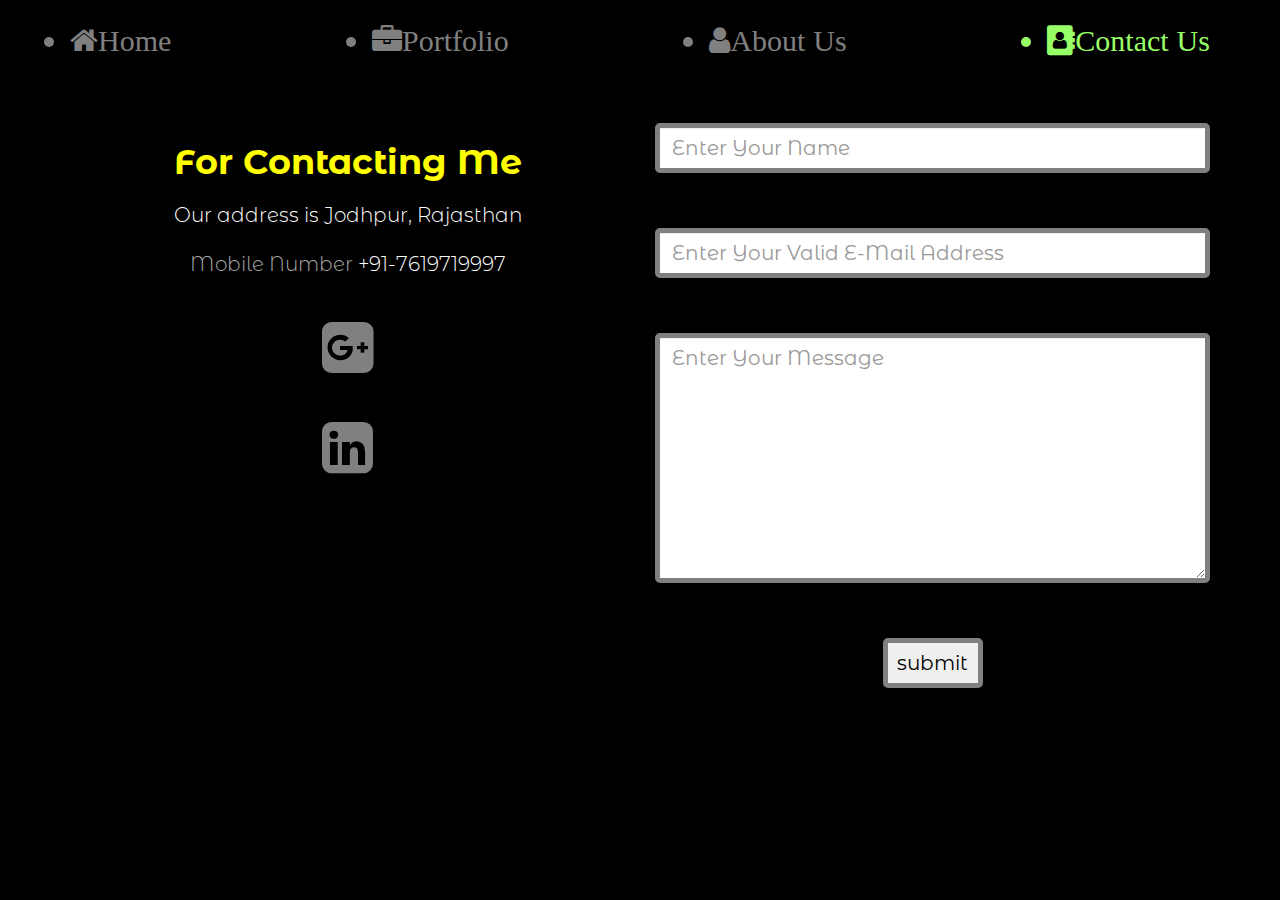
<file: Other/contact.html>
<!DOCTYPE html>

<html lang="en">

    <head>
        <meta charset="utf-8">
        <meta http-equiv="X-UA-Compatible" content="IE=edge">
        <meta name="viewport" content="width=device-width, initial-scale=1">
    
        <title>Contact</title>

        <link href="../css/bootstrap.min.css" rel="stylesheet">

        <link rel="stylesheet" href="https://cdnjs.cloudflare.com/ajax/libs/font-awesome/4.7.0/css/font-awesome.min.css">

        <link href="https://fonts.googleapis.com/css2?family=Montserrat+Alternates:ital,wght@0,100;0,200;0,300;0,400;0,500;0,600;0,700;0,800;0,900;1,100;1,200;1,300;1,400;1,500;1,600;1,700;1,800;1,900&display=swap" rel="stylesheet">

        <link rel="stylesheet" type="text/css" href="../css/contact.css">

        <script
        src="https://code.jquery.com/jquery-3.6.0.js"
        integrity="sha256-H+K7U5CnXl1h5ywQfKtSj8PCmoN9aaq30gDh27Xc0jk="
        crossorigin="anonymous"></script>

    </head>

    <body>

<!-- Header start -->
   
        <div class="container">

            <div class="row">

                <div class="col-lg-12">

                    <ul class="header-ul">

                        <a href="../index.html"><li><span class="fa fa-home">Home</span></li></a>
            
                        <a href="portfolio.html"><li><span class="fa fa-briefcase">Portfolio</span></li></a>
            
                        <a href="about.html"><li><span class="fa fa-user">About Us</span></li></a>
            
                        <a href="#" style="color: #99FF66;"><li><span class="fa  fa-address-book ">Contact Us</span></li></a>
            
                    </ul>

                    <div class="dropdown header-ul-2">
                        <button class="btn dropdown-toggle" type="button" data-toggle="dropdown">
                        <span class="fa fa-bars"></span></button>
                        <ul class="dropdown-menu">
                          <li><a href="../index.html">Home</a></li>
                          <li><a href="portfolio.html">Portfolio</a></li>
                          <li><a href="about.html">About Us</a></li>
                          <li><a href="#">Contact Us</a></li>
                        </ul>
                      </div>

                </div>

            </div>

        </div>

<!-- Header end -->

<!-- Second Portion start -->

        <div class="container con-2">

            <div class="row">

                <div class="col-lg-6 sec-left">

                    <h1>For Contacting Me</h1>

                   <p>Our address is Jodhpur, Rajasthan</p>

                   <p><span class="mob">Mobile Number</span> +91-7619719997</p>

                   <p><a href="mailto:goswamisonu378@gmail.com" target="_blank"><span class="fa  fa-google-plus-square"></span></a></p>

                   <p><a href="https://www.linkedin.com/in/sonu-goswami-785a78185/" target="_blank"><span class="fa fa-linkedin-square"></span></a></p>

                </div>

                <div class="col-lg-6 sec-right">

                    <form action="#" onsubmit="return validation()" target="_blank" method="POST">

                        <div class="form-group">

                        <input type="text" name="first" id="first" placeholder="Enter Your Name" class="form-control" autocomplete="off">

                        <span id="Name"></span>

                        </div>

                        <br><br>

                        <div class="form-group">

                        <input type="text" name="last" id="last" placeholder="Enter Your Valid E-Mail Address" class="form-control" autocomplete="off">

                        <span id="email"></span>

                        </div>

                        <br><br>

                        <div class="form-group">

                        <textarea name="comment_box" rows="8" cols="30" id="comment_box" placeholder="Enter Your Message" class="form-control" autocomplete="off"></textarea>

                        <span id="comment"></span>

                        </div>

                        <br><br>

                        <input type="submit" value="submit" class="submit" name="submit" autocomplete="off">

                    </form>

                </div>

            </div>

        </div>

<!-- Second Portion end -->

    
    <script src="https://ajax.googleapis.com/ajax/libs/jquery/1.12.4/jquery.min.js"></script>
    <script src="../js/bootstrap.min.js"></script>

    <script type="text/javascript" src="../js/contact.js"></script>

  </body>
</html>
</file>
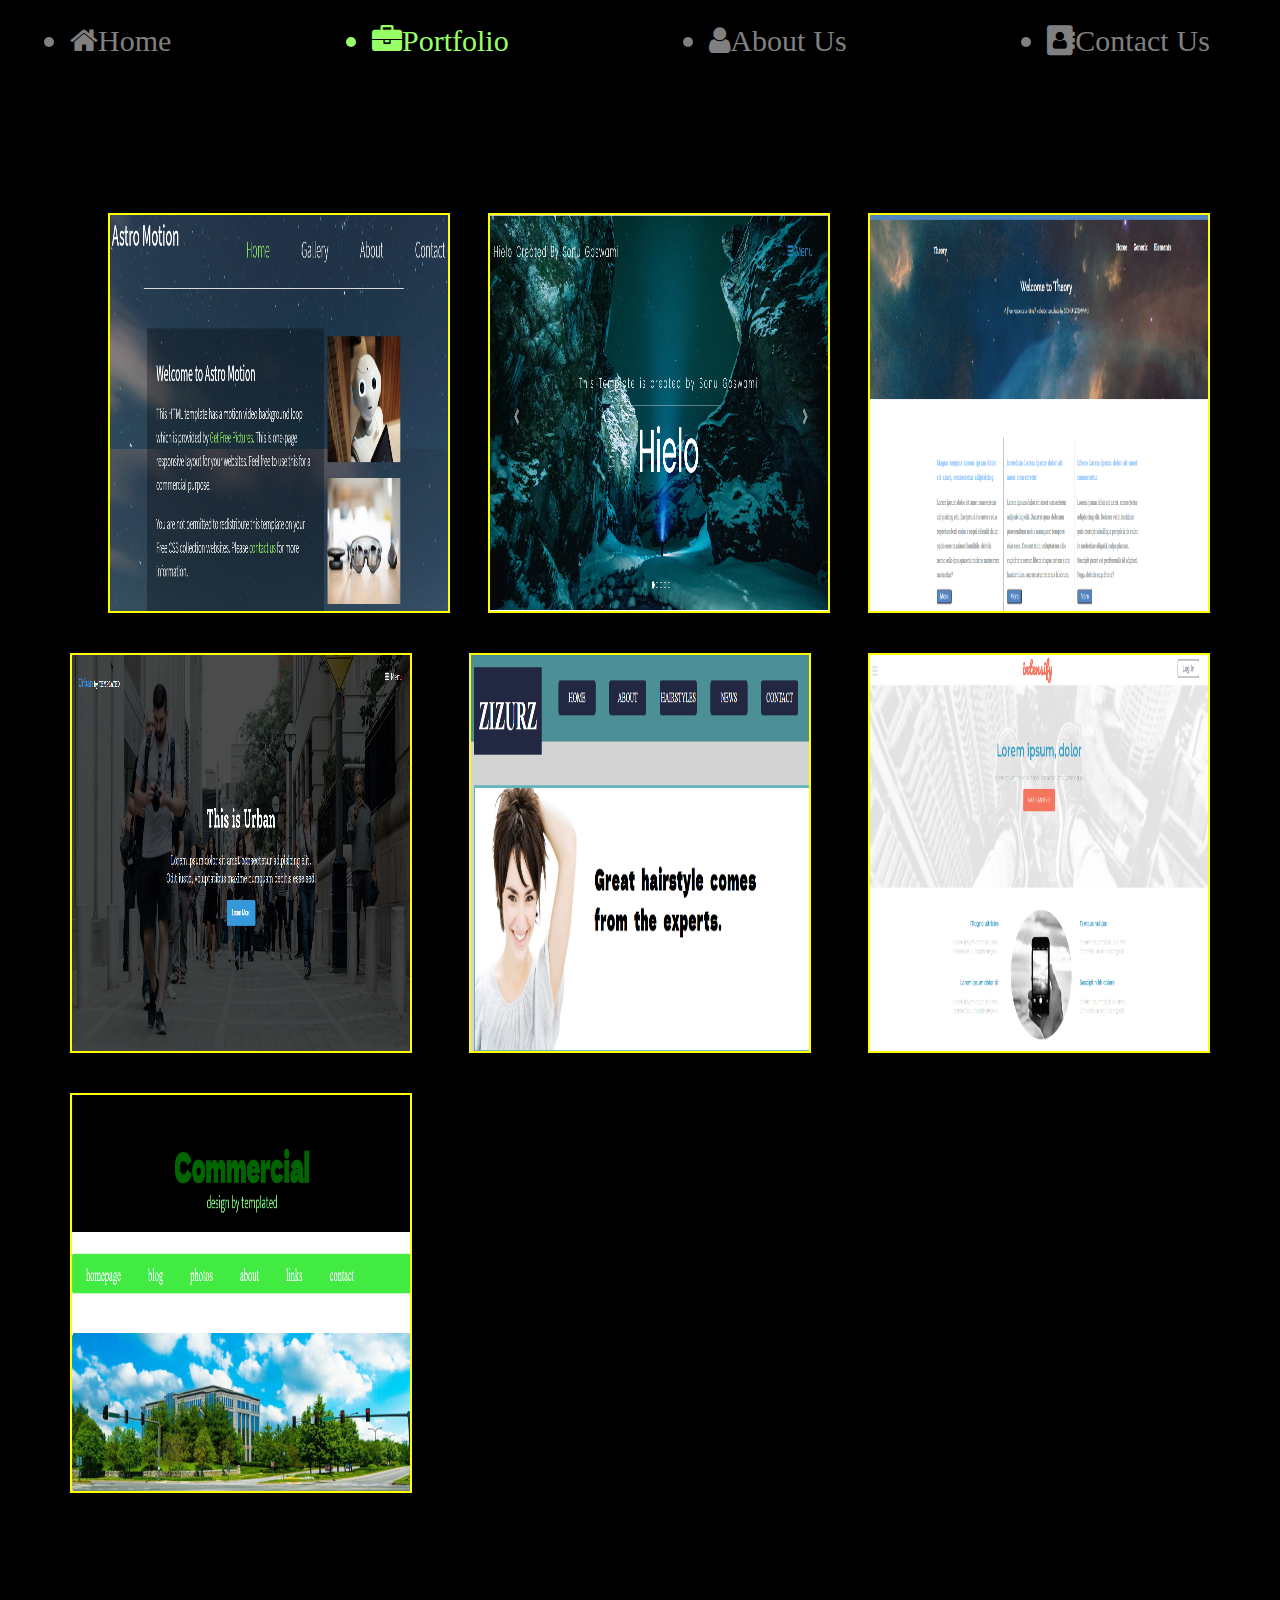
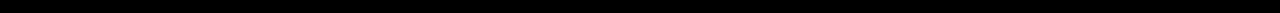
<file: Other/portfolio.html>
<!DOCTYPE html>

<html lang="en">

    <head>
        <meta charset="utf-8">
        <meta http-equiv="X-UA-Compatible" content="IE=edge">
        <meta name="viewport" content="width=device-width, initial-scale=1">
    
        <title>Portfolio</title>

        <link href="../css/bootstrap.min.css" rel="stylesheet">

        <link rel="stylesheet" href="https://cdnjs.cloudflare.com/ajax/libs/font-awesome/4.7.0/css/font-awesome.min.css">

        <link href="https://fonts.googleapis.com/css2?family=Montserrat+Alternates:ital,wght@0,100;0,200;0,300;0,400;0,500;0,600;0,700;0,800;0,900;1,100;1,200;1,300;1,400;1,500;1,600;1,700;1,800;1,900&display=swap" rel="stylesheet">

        <link rel="stylesheet" type="text/css" href="../css/portfolio.css">

        <script
        src="https://code.jquery.com/jquery-3.6.0.js"
        integrity="sha256-H+K7U5CnXl1h5ywQfKtSj8PCmoN9aaq30gDh27Xc0jk="
        crossorigin="anonymous"></script>

    </head>

    <body>
   
<!-- header start -->

        <div class="container">

            <div class="row">

                <div class="col-lg-12">

                    <ul class="header-ul">

                        <a href="../index.html"><li><span class="fa fa-home">Home</span></li></a>
            
                        <a href="#" style="color: #99FF66;"><li><span class="fa fa-briefcase">Portfolio</span></li></a>
            
                        <a href="about.html"><li><span class="fa fa-user">About Us</span></li></a>
            
                        <a href="contact.html"><li><span class="fa  fa-address-book ">Contact Us</span></li></a>
            
                    </ul>

                    <div class="dropdown header-ul-2">
                        <button class="btn dropdown-toggle" type="button" data-toggle="dropdown">
                        <span class="fa fa-bars"></span></button>
                        <ul class="dropdown-menu">
                          <li><a href="../index.html">Home</a></li>
                          <li><a href="#">Portfolio</a></li>
                          <li><a href="about.html">About Us</a></li>
                          <li><a href="contact.html">Contact Us</a></li>
                        </ul>
                      </div>

                </div>

            </div>

        </div>

<!-- header end -->

<!-- Second Portion start -->

        <div class="container con-2">

            <a href="Websites/astro-motion/index.html" target="_blank"><img src="../img/Astro-Motion-Layout.png" alt="Astro-Motion"></a>

            <a href="Websites/Hielo-layout/index.html" target="_blank"><img src="../img/Hielo-Layout.png" alt="Hielo-Layout"></a>

            <a href="Websites/Theory-layout-bootstrap/index.html" target="_blank"><img src="../img/theory-layout.png" alt=""></a>

            <a href="Websites/Urban layout/index.html" target="_blank"><img src="../img/Urban-layout-2.png" alt=""></a>

            <a href="Websites/zizurz-layout/index.html" target="_blank"><img src="../img/zizurz-layout.png" alt=""></a>

            <a href="Websites/intensify layout/index.html" target="_blank"><img src="../img/intensify-layout.png" alt=""></a>

            <a href="Websites/Commercial-layout/index.html" target="_blank"><img src="../img/Commercial-layout.png" alt=""></a>

        </div>

<!-- Second Portion end -->


    
    <script src="https://ajax.googleapis.com/ajax/libs/jquery/1.12.4/jquery.min.js"></script>
    <script src="../js/bootstrap.min.js"></script>

    <!-- <script src="js/script.js"></script> -->

  </body>
</html>
</file>
<file: css/style.css>
body{
    margin: 0;
    padding: 0;
    background-color: black;
    font-family: 'Montserrat Alternates', sans-serif;
}

*{box-sizing: border-box;}

/* Top start */

.header-ul{
    display: flex;
    flex-wrap: wrap;
    justify-content: center;
    padding: 40px 0px;
}

.header-ul a{
    text-decoration: none;
    font-size: 35px;
    color: grey;
    padding: 0 80px;
}

.header-ul a:hover{
    color: blue;
    background-color: yellow;
}

.header-ul-2{
    display: none;
}

.header-ul-2 button{
    font-size: 30px;
}

.header-ul-2 .dropdown-menu{
    background-color: yellow;
}

.header-ul-2 .dropdown-menu a:hover{
    color: white;
    background-color: black;
}

.header-ul-2 button:hover{
    color: blue;
    background-color: black;
}

.center-box{
    margin: 100px 0px;
    padding: 0 20px;
}

.center-box .top{
    display: block;
    color: antiquewhite;
    font-size: 30px;
    text-align: right;
}

.center-box .bottom{
    display: block;
    color: yellow;
    font-size: 45px;
    font-weight: 900;
    text-align: right;
    margin-top: 10px;
}

.right-box{
    margin: 40px 0;
    text-align: right;
    padding: 0 20px;
}

.right-box img{
    width: 70%;
    height: 450px;
    margin-right: 100px;
    padding: 30px;
    border-radius: 100%;
}

.zoom {
    animation: scale 5s linear infinite;
  }
    
  @keyframes scale {
    50% {
      -webkit-transform:scale(1.2);
      -moz-transform:scale(1.2);
      -ms-transform:scale(1.2);
      -o-transform:scale(1.2);
      transform:scale(1.2);
    }
  }

/* Top end */

/* Middle portion start */

.left-box-2 h1,h3{
    color: #fff;
}

.right-box-top{
    color: #fff;
    font-weight: 600;
}

.right-box-2{
    color: #fff;
    display: flex;
    flex-wrap: wrap;
    justify-content: space-between;
}

.right-box-2 h2{
    font-size:25px;
    font-weight: 700;
}

.right-box-2 p{
    font-size: 20px;
    font-weight: 300;
}

.box-1{
    width: 33%;
    border: 5px solid gray;
    border-radius: 10px;
    padding: 40px;
    background-color: rgb(41, 38, 53);
}

.box-2{
    width: 33%;
    border: 5px solid gray;
    border-radius: 10px;
    padding: 40px;
    margin-left: 2.5px;
    margin-right: 2.5px;
    background-color: rgb(41, 38, 53);
}

.box-3{
    width: 33%;
    border: 5px solid gray;
    border-radius: 10px;
    padding: 40px;
    background-color: rgb(41, 38, 53);
}

.right-box-2 a{
    color: coral;
    font-size: 20px;
    text-decoration: none;
    font-family: 'Poppins', sans-serif;
}

.right-box-2 .box-2 p{
    margin-bottom: 35px;
}

.right-box-2 a:hover{
   color: blue;
}

/* Middle portion end */

/* Work Portion start */

.con-2{
    margin: 50px auto;
}

.work-left{
    margin-top: 250px;
    color: #fff;
}

.work-left p{
    font-size: 20px;
}

.work-left a{
    text-decoration: none;
    color: #fff;
    font-size: 80px;
    padding: 10px;
}

.work-left a:hover{
    color: yellow;
}

.work-left .button{
    width: 60%;
    height: 70px;
    font-size: 25px;
    font-weight: 500;
    background-color: yellow;
    color: black;
    border-radius: 50px;
}

.work-right{
    margin: 130px 0;
}

.work-right h1{
    color: #fff;
    font-weight: 600;
    margin-bottom: 20px;
}

.img-box{
    max-width: 1000px;
    height: 400px;
}

.mySlides{
    width: 100%;
    display: none;
}
/* Work Portion end */

@media (max-width:1200px){
  
    .left-box-2{
        width: 60%;
        margin: 0 auto;
    }

    .con-2{
        margin: 0;
    }
}

@media (max-width:700px){

    .header-ul{
        display: none;
    }

    .header-ul-2{
        display: block;
        margin: 50px 0;
    }
   
    .right-box-2 .box-1{
        width: 100%;
    }

    .right-box-2 .box-2{
        width: 100%;
    }

    .right-box-2 .box-3{
        width: 100%;
    }

    .work-left .button{
        width: 250px;

    }

    .work-right .img-box{
        width: 100%;
        height: 300px;
        margin-top: 20px;
    }
}
</file>
<file: Other/Websites/Commercial-layout/css/index.css>
body{
    margin: 0;
    padding: 0;
}

.main{
    margin: 0 auto;
    width: 1000px;
}

/* Header start */

.top{
    text-align: center;
    height: 170px;
    background-color: black;
    padding-top: 20px;
    
}

.top h1{
    color: darkgreen;
    font-size: 55px;
    font-weight: bolder;
    font-family: 'Dela Gothic One', cursive;
}

.top h4{
    color: lightgreen;
    font-size: 25px;
    font-weight: 100;
    position: relative;
    top: -45px;
    font-family: 'Mukta', sans-serif;
}

/* Header end */

/* Navigation start */

.nav-bar{
    height: 55px;
    margin-top: 30px;
    background-color: rgb(65, 235, 65);
    border-radius: 3px;
}

.nav-bar ul{
    list-style: none;
    float: left;
}

.nav-bar ul li{
    float: left;
    margin-right: 80px;
}

.nav-bar ul li{
    text-align: center;
    font-size: 25px;
}

.nav-bar ul a{
    text-decoration: none;
    color: #fff;
}

.nav-bar li :hover{
    color: blue;
}

/* Navigation end */

/* Image section start */

.top-img img{
    width: 100%;
    height: 220px;
    margin-top: 50px;
    border-radius: 5px;
    margin-bottom: 50px;
}

/* Image section end */

/* Left section start */

.left-box{
    width: 480px;
    float: left;
}

.left-box .box-1 h2{
    color: rgb(65, 235, 65);
    font-size: 35px;
    border-bottom: 1px solid black;
    padding-bottom: 35px;
    font-family: 'Mukta', sans-serif;

}

.left-box .box-1 p{
    text-align: right;
}

.left-box .box-2 h2{
    color: rgb(65, 235, 65);
    font-size: 35px;
    border-bottom: 1px solid black;
    padding-bottom: 35px;
    font-family: 'Mukta', sans-serif;
}

.left-box .box-2 p{
    line-height: 30px;
    font-family: 'Antic Slab', serif;
}

.left-box .box-3 h2{
    color: rgb(65, 235, 65);
    font-size: 35px;
    border-bottom: 1px solid black;
    padding-bottom: 35px;
    font-family: 'Mukta', sans-serif;
} 

.left-box .box-3 p{
    line-height: 30px;
    font-family: 'Antic Slab', serif;
}

.left-box .box-4 h2{
    color: rgb(65, 235, 65);
    font-size: 35px;
    border-bottom: 1px solid black;
    padding-bottom: 35px;
    font-family: 'Mukta', sans-serif;
} 

.left-box .box-4 p{
    line-height: 30px;
    font-family: 'Antic Slab', serif;
}

/* Left section end */

/* Right section start */

.right-box{
    width: 480px;
    float: right;
}

.right-box .box h1{
    color: rgb(65, 235, 65);
    font-size: 40px;
    font-weight: 600;
}

.right-box .box span{
    color: grey;
}

.right-box .box p{
    line-height: 25px;
}

/* Right section end */

@media only screen and (max-width:650px){
    .top{
        height: 350px;
    }

    .top h1{
        font-size: 100px;
    }

    .top h4{
        font-size: 50px;
    }

    .nav-bar ul li{
        display: block;
        clear: both;
        font-size: 40px;
        margin: 5px 40px;
    }
 
    .nav-bar{
        height: 370px;
    }

    .top-img img{
        height: 400px;
    }

    .left-box{
        width: 100%;
    }

    .left-box .box-1 h2, .left-box .box-2 h2, .left-box .box-3 h2, .left-box .box-4 h2{
        font-size: 60px;
        margin-left: 30px;
    }

    .left-box .box-1 p, .left-box .box-2 p, .left-box .box-3 p, .left-box .box-4 p{
        font-size: 30px;
        text-align: left;
        margin: 0 20px;
        line-height: 50px;
    }

    .right-box{
        width: 100%;
        margin-top: 50px;
    }

    .right-box .box h1{
        font-size: 60px;
        margin-left: 30px;
    }

    .right-box .box p{
        font-size: 30px;
        text-align: justify;
        margin: 0 50px;
        line-height: 50px;
    }

    .right-box .box .bottom{
        padding-bottom: 100px;
    }    
 }
</file>
<file: Other/Websites/intensify layout/css/index.css>
body{
    margin: 0;
    padding: 0;
    font-family: 'Montserrat Alternates', sans-serif;
}

.clearfix::after{
    content: "";
    display: block;
    clear: both;
}

/* Navigation start */

.top1{
    width: 100%;
    height: 50px;
    display: flex;
    flex-wrap: wrap;
    justify-content: space-between;
}

.top1 .box1{
    width: 33%; 
}

.top1 span{
    font-size: 35px;
    margin-top: 20px;
    margin-left: 10px;
    color: rgb(222, 225, 227);
}

.top1 span:hover{
    color: aqua;
}

.top1 .box2{
    width: 33%;
}

.top1 .box2 h1{
    color: rgb(246, 117, 94);
    font-family: 'Pacifico', cursive;
    font-size: 35px;
    display: flex;
    justify-content: center;
    position: relative;
    top: -15px;
   
}

.top1 .box3{
    width: 33%;
    display: flex;
    justify-content: flex-end;
   
}

.top1 .button{
    width: 100px;
    height: 40px;
    font-size: 20px;
    font-weight: 200;
    background-color: #fff;
    border: 1px solid #000;
    border-radius: 5px;
    color: rgb(114, 122, 141);
    margin-top: 20px;
    margin-right: 10px;
    cursor: pointer;
    
}

/* Navigation end */

/* Header start */

.top2{
    width: 100%;
    height: 450px;
    background-image: url("../img/banner.jpg");
    background-size: cover;
    background-position: center;
}

.top2 .top2-box{
    margin: 0 auto;
    width: 60%;
    text-align: center;
    
}

.top2 .top2-box h1{
    padding-top: 120px;
    font-size: 40px;
    color: rgb(37, 162, 195);
}

.top2 .top2-box p{
    font-size: 20px;
}

.top2 button{
    width: 150px;
    height: 50px;
    font-size: 15px;
    color: #fff;
    background-color: rgb(246, 117, 94);
    border: 0;
    border-radius: 5px;
}

/* Header end */

/* section 1 start */

.top3{
    margin: 0 auto;
    width: 60%;
    margin-top: 50px;
    line-height: 20px;
}

.top3 .box1{
    float: left;
    width: 30%;
    text-align: right;
    margin-right: 5%;
}

.top3 h4{
    color: rgb(37, 162, 195);
}

.top3 .box1 .bottom{
    margin-top: 50px;
}
.top3 .box2{
    float: left;
    width: 30%;
}

.top3 .box2 img{
    width: 100%;
    border-radius: 100%;
    margin-left: 10px;
}

.top3 .box3{
    float: left;
    width: 30%;
    margin-left: 5%;
}

.top3 .box3 .bottom{
    margin-top: 50px;
}

/* section 1 end */

/*  section 2 start */

.top4{
    width: 100%;
    height: 350px;
    background-color: rgb(246, 117, 94);;
    clear: both;
    margin-top: 100px;
    color: #fff;
}
.top4 .top4-box{
    margin: 0 auto;
    width: 60%;
    text-align: center;
}

.top4 .top4-box h3{
    padding-top: 80px;
    font-size: 30px;
}

.top4 .top{
    font-style: italic;
}

.top4 .top4-box .bottom{
    margin-top: 50px;
    font-size: 20px;
}

/* section 2 end */

/* section 3 start */

.top5{
    margin: 0 auto;
    width: 60%;
    height: 350px;
    margin-top: 80px;
}

.top5 .box1{
    width: 30%;
    float: left;
    margin-right: 4.5%;
    border: 1px solid #000;
    
}

.top5 .box1 img{
    width: 100%;
}

.top5 h4{
    font-size: 20px;
    margin-left: 10px;
    color: rgb(37, 162, 195);
} 

.top5 p{
    margin-left: 10px;
    line-height: 20px;
}

.top5 .box2{
    width: 30%;
    float: left;
    border: 1px solid #000;
}

.top5 .box2 img{
    width: 100%;
}

.top5 .box3{
    width: 30%;
    float: left;
    margin-left: 4.5%;
    border: 1px solid #000;
}

.top5 .box3 img{
    width: 100%;
}

/* section 3 end */

/* Footer start */

.footer{
    width: 100%;
    height: 400px;
    background-color: rgb(37, 162, 195);
}

.top6{
    margin: 0 auto;
    width: 60%;
    clear: both;
    color: #fff;
}

.top6 h3{
    text-align: center;
    font-size: 23px;
    padding-top: 80px;
    padding-left: 50px;
}

.top6 p{
    float: left;
    text-align: center;
    font-size: 15px;
    margin-left: 60px;
}

.top6 span{
    margin-right: 7px;
    color: rgb(246, 117, 94);;
}

.top6 hr{
    clear: both;
    width: 500px;
    margin-top: 100px;
}

.top6 .bottom{
    clear: both;
    margin-top: 50px;
    margin-left: 300px;
}

/* Footer end */

@media (max-width:600px){

    .top2{
        height: 500px;
    }

.top2 .top2-box h1{
    font-size: 50px;
}

.top2 .top2-box p{
    font-size: 30px;
}

.top3 .box1{
    width: 100%;
    text-align: center;
}

.top3 .box1 h4{
    font-size: 30px;
}

.top3 .box1 p{
    font-size: 25px;
    line-height: 30px;
}

.top3 .box2{
    width: 100%;
    text-align: center;
}

.top3 .box3{
    width: 100%;
    text-align: center;
}

.top3 .box3 h4{
    font-size: 30px;
}

.top3 .box3 p{
    font-size: 25px;
    line-height: 30px;
}

.top5{
    height: 950px;
}

.top5 .box1{
    width: 100%;
    text-align: center;
}

.top5 .box2{
    width: 100%;
    margin-top: 35px;
    text-align: center;
}

.top5 .box3{
    width: 100%;
    margin-top: 35px;
    text-align: center;
    margin-left: 0;
}

}
</file>
<file: Other/Websites/Theory-layout-bootstrap/css/style.css>
body{

}

.big-wrapper{
    width: 100%;
    height: 600px;
    background-image: url("../img/dd.jpg");
    border-top: 10px solid blue;
}

#my-navigation{
    position: relative;
    top: 45px;
    color: #fff;
    background: none;
    border: 0;
}

#my-navigation a{
    color: #fff;
    font-size: 18px;
}

#my-navigation .navbar-toggle .icon-bar{
    background-color: #fff;
    border-color: #fff;
}

/* Banner Start's here */ 

.banner{
    width: 60%;
    margin: 0 auto;
    position: relative;
    top: 120px;
}

.banner h1{
    color: #fff;
    font-weight: 100;
    font-size: 60px;
}

.banner p{
    color: #fff;
    padding-top: 30px;
}

/* Banner End's here */

/* Three Section's Starts */

.main{
    padding: 0 30px;
}

.main h2{
    font-weight: 300px;
    font-size: 25px;
    color: #5385c1;
    line-height: 35px;
}

.main p{
    line-height: 28px;
    margin-top: 25px;
}

.button{
    width: 100px;
    height: 40px;
    background-color: #5385c1;
    border: 0;
    color: #fff;
    font-size: 20px;
    font-family: ;
    margin-top: 25px;
}

.add-border{
    border-style:solid;
    border-width: 0px 1px 0px 1px;
    border-color: #dfdfdf;
}

.custom-row{
    padding: 50px 0;
}

/* Three Section's End's */

/* Team Start's */

.team{
    width: 100%;
    background-color: #5385c1;
    color: #fff;
    padding: 120px 0;
}

.person{
    text-align: center;
    border: 1px solid #fff;
    padding: 40px 0;
}

.person img{
    border-radius: 100%;
}
/* Team End's */

/* Two Section Start's */

.two-section h1{
    color: #5385c1;
    font-weight: 100;
    font-size: 50px;
    padding: 20px 0;
}

.two-section p{
    font-size: 16px;
    color: gray;
}

.section-1, .section-2{
    padding-right: 50px;
    margin-top: 100px;
}

.section-1 img, .section-2 img{
    width: 100%;
}

.two-section h2{
    color: #5385c1;
    font-weight: 500;
    font-size: 25px;
    line-height: 20px;
    padding: 30px 0;
}

/* Two Section End's */

/* Footer Start's */

.footer{
    margin-top: 100px;
    border-top: 1px solid #dadada;
    padding-top: 50px;
}

.footer p{
    font-size: 14px;
}

.footer span{
    padding: 10px;
    font-size: 18px;
    color: #5385c1;
}

/* Footer End's */
</file>
<file: Other/Websites/Urban layout/css/index.css>
body{
    margin: 0;
    padding: 0;
    font-family: 'Solway', serif;;
}

.clearfix::after{
    content: "";
    display: block;
    clear: both;
}

/* Top 1 Starts */
.top-1{
    width: 100%; 
    height: 780px;
    background-image: url("../img/banner.png");
    background-repeat: no-repeat;
    background-size: cover;
    background-position: center;
    background-attachment: fixed;
    color: #fff;
}

.top-1 .nav .top{
    color: rgb(52, 152, 219);
    font-size: 23px;
}

.top-1 .nav p{
    float: left;
    margin-top: 40px;
    margin-left: 30px;
}

.top-1 .nav h4{
    float: right;
    margin-right: 40px;
    margin-top: 30px;
    font-size: 20px;
    font-weight: 200;
}

.top-1 .fa{
    margin-right: 10px;
}

.top-1 .middle{
    clear: both;
    margin: 0  auto;
    width: 50%;
    text-align: center;
    padding-top: 170px;
}

.top-1 .middle h1{
    font-size: 50px;
    font-weight: 400;
}

.top-1 .middle p{
    font-size: 25px;
    line-height: 35px;
    font-weight: 200;
}

.top-1 .middle button{
    width: 17%;
    height: 50px;
    font-size: 17px;
    font-weight: 500;
    border: 0;
    border-radius: 5px;
    background-color: rgb(52, 152, 219);
    color: #fff;
}

/* Top 1 Ends here */

/* Top 2 Starts here */

.top-2{
    width: 100%;
    background-color: #dfdfdf;
}

.top-2 .container{
    width: 70%;
    margin: 0 auto;
}

.top-2 .left-box{
    margin-top: 80px;
    margin-bottom: 100px;
    float: left;
    width: 35%;
    
}

.top-2 .left-box img{
    border-radius: 100%;
    text-align: right;
    width: 100%;
}

.top-2 .right-box{
    float: left;
    width: 65%;
    margin-top: 80px;
    margin-bottom: 100px;
    
}

.top-2 .right-box h4{
    font-weight: 600;
    font-size: 23px;
    margin-left: 50px;
}

.top-2 .right-box p{
    font-weight: 100;
    line-height: 25px;
    margin-left: 50px;
}

.top-2 .right-box button{
    width: 17%;
    height: 50px;
    font-size: 17px;
    font-weight: 500;
    background-color: rgb(52, 152, 219);
    border: 0;
    border-radius: 5px;
    margin-top: 15px;
    color: #fff;
    margin-left: 50px;
}

/* Top 2 Ends Here */ 

/* Top 3 Starts here */

.top-3{
    clear: both;
    width: 100%;
    background-color: rgb(52, 152, 219);
    color: #fff;
}

.container{
    width: 70%;
    margin: 0 auto;
}
.top-3 .left-box{
    float: left;
    width: 70%;
    margin-top: 80px;
    margin-bottom: 90px;
}

.top-3 .left-box h4{
    font-weight: 600;
    font-size: 23px;
}

.top-3 .left-box p{
    font-weight: 100;
    line-height: 25px;
}

.top-3 .left-box button{
    width: 17%;
    height: 50px;
    font-size: 17px;
    font-weight: 500;
    background-color: #fff;
    border: 0;
    border-radius: 5px;
    margin-top: 15px;
    color: rgb(52, 152, 219);
}

.top-3 .right-box{
    margin-top: 80px;
    margin-bottom: 90px;
    float: left;
    width: 30%;
}

.top-3 .right-box img{
    border-radius: 100%;
    text-align: right;
    width: 100%;
}

/* Top 3 Ends Here */

/* Top 4 Starts here */

.top-4{
    width: 100%;
    background-color: #dfdfdf;
    clear: both;
}

.top-4 .container{
    width: 70%;
    margin: 0 auto;

}

.top-4 .top-box{
    text-align: center;
    padding-top: 80px;
}

.top-4 .top-box h1{
    font-size: 35px;
    font-weight: 500;
    
}

.top-4 p{
    font-weight: 100;
    line-height: 20px;
}

.top-4 .box-1{
    width: 30%;
    float: left;
    text-align: center;
    margin-top: 50px;
    margin-bottom: 100px;
}

.top-4 .box-1 img{
    border-radius: 100%;
    width: 80%;
}

.top-4 .box-2{
    width: 30%;
    float: left;
    text-align: center;
    margin-top: 50px;
    margin-bottom: 100px;
    margin-left: 5%;
}

.top-4 .box-2 img{
    border-radius: 100%;
    width: 80%;
}

.top-4 .box-3{
    width: 30%;
    float: left;
    text-align: center;
    margin-top: 50px;
    margin-bottom: 100px;
    margin-left: 5%;
}

.top-4 .box-3 img{
    border-radius: 100%;
    width: 80%;
}

.top-4 button{
    width: 40%;
    height: 50px;
    font-size: 17px;
    font-weight: 500;
    background-color: rgb(52, 152, 219);
    border: 0;
    border-radius: 5px;
    margin-top: 15px;
    color: #fff;
}


/* Top 4 Ends Here */

/* Top 5 Starts here */

.top-5{
    clear: both;
    text-align: center;
}

.top-5 .fa{
    margin-top: 70px;
    font-size: 30px;
    margin-left: 10px;
    border: 1px solid rgb(153, 153, 153);
    padding: 10px;
    border-radius: 100%;
    color: rgb(153, 153, 153);
}

.top-5 p{
    margin-top: 40px;
    font-weight: 100;
    margin-bottom: 50px;
}
/* Top 5 Ends Here */

/* Media query Starts here */

@media only screen and (max-width:1300px){
    .top-2 .left-box{
        width: 100%;
    }

    .top-2 .left-box img{
        width: 80%;
        text-align: center;
    }

    .top-2 .right-box{
        width: 100%;
        margin-top: 20px;
    }

    .top-3 .left-box{
        width: 100%;
    }

    .top-3 .right-box{
        width: 100%;
        margin-bottom: 100px;
        margin-top: 0;
    }

    .top-3 .right-box img{
        width: 80%;
        text-align: center;
    }

    .top-4 .box-1{
        width: 100%;
    }

    .top-4 .box-2{
        width: 100%;
    }

    .top-4 .box-3{
        width: 100%;
    }

    .top-1 .middle button , .top-2 .right-box button , .top-3 .left-box button{
        width: 30%;
    }
}







/* Media query Ends here */
</file>
<file: Other/Websites/zizurz-layout/css/index.css>
body{
    background-color: lightgray;
    margin: 0;
    padding: 0;
}

.clearfix::after{
    content: "";
    display: block;
    clear: both;
}

.navigation{
    width: 100%;
    margin-bottom: 50px;
    background-color: #4c8f96;
}

.nav-bar{
    width: 1000px;
    margin: 0  auto;
    height: 180px;
}

.logo{
    width: 200px;
    height: 100px;
    background-color: #222841;
    float: left;
    position: relative;
    top: 95px;
  
}

.logo h1{
    color: #fff;
    text-align: center;
    font-size: 45px;
}

 ul{
    float: right;
    margin-top: 110px;
    list-style-type: none;
    
   
}

li{
    width: 110px;
    height: 30px;
    float: left;
    font-weight: 500;
    font-size: 17px;
    text-align: center;
    padding-top: 10px;
    margin-right: 40px;
    background-color: #222841;
    color: #fff;
    border-radius: 5px;
}

a{
    color: #fff;
    text-decoration: none;
} 

.master{
    width: 1000px;
    margin: 0 auto;
}


.container{
    width: 994px;
    background-color: white;
    border: 3px solid #5fb3bd;
}

.container img{
    height: 300px;
}

.container h1{
    margin-top: 80px;
    margin-right: 160px;
    font-family: 'Dela Gothic One', cursive;
    font-size: xx-large;
    word-spacing: 10px;
    letter-spacing: 2px;
    float: right;
}

.box{
    width: 216px;
    margin-top: 30px;
    margin-left: 19px;
    margin-right: 15px;
    float: left;
}

.box img{
    border: 3px solid #5fb3bd;
}

.box h3{
    margin-left: 10px;
    font-family: 'Oswald', sans-serif;
}

.box p{
    word-spacing: 5px;
    font-family: 'Open Sans Condensed', sans-serif;
}

/* Second half's left side start's here */

.left-box{
    width: 450px;
    background-color: white;
    border: 6px solid #5fb3bd;
    margin-top: 40px;
    padding: 15px;
    clear: both;
    float: left;
}

.featured{
    width: 160px;
    height: 40px;
    background-color: #1e233a;
    color: #fff;
    position: relative;
    top: -55px;
    left: 20px;
}

.featured h1{
    font-size: 25px;
    text-align: center;
    padding-top: 5px;
}

.left-box img{
    margin-top: 0;
    float: left;
    margin-bottom: 20px;
    position: relative;
    top: -15px;
}

.left-box h3{
    font-family: 'Nunito Sans', sans-serif;
    margin-top: 0;
    margin-left: 120px;
    position: relative;
    top: -15px;
}

.left-box p{
    clear: both;
    font-family: 'Raleway', sans-serif;
    word-spacing: 7px;
    line-height: 30px;
}

.right-top{
    width: 450px;
    height: 315px;
    background-color: #519194;
    margin-top: 30px;
    padding: 15px;
    border: 6px solid #5fb3bd;
    color: #fff;
    float: right;
}

.hairstyle{
    width: 160px;
    height: 40px;
    background-color: #1e233a;
    color: #fff;
    text-align: center;
    position: relative;
    top: -55px;
    left: 20px;
    
}

.hairstyle h1{
    font-size: 25px;
    text-align: center;
    padding-top: 5px;
}

.right-top p{
    font-family: 'Raleway', sans-serif;
    word-spacing: 7px;
    line-height: 20px;
}

.right-top h3{
    float: right;
    margin-right: 20px;
    margin-bottom: 50px;
    font-family: 'Nunito Sans', sans-serif;
}

.right-bottom{
    width: 450px;
    height: 200px;
    background-color: #519194;
    margin-top: 30px;
    padding: 15px;
    border: 6px solid #5fb3bd;
    color: #fff;
    float: right;
}

.right-bottom img{
    height: 250px;
    float: left;
    position: relative;
    top: -30px;
}

.right-bottom p{
    line-height: 35px;
    word-spacing: 5px;
}

.footer{
    width: 100%;
    background-color: #4c8f96;
    clear: both;
    margin-top: 30px;
}

.footer-bar{
    width: 1000px;
    height: 180px;
    margin: 0 auto;
}

.footer-bar p{
    float: left;
    position: relative;
    top: 40px;
    left: 400px;
    color: #fff;
    font-size: 20px;
}

.social{
    float: right;
    width: 200px;
    height: 70px;
    background-color: rgb(56,122,130);
    margin-top: 50px;
}

.social span{
    font-size: 30px;
    margin-top: 20px;
    margin-left: 17px;
    color: rgb(27, 96, 104);
}
</file>
<file: css/about.css>
body{
    margin: 0;
    padding: 0;
    background-color: black;
    font-family: 'Montserrat Alternates', sans-serif;
}

*{box-sizing: border-box;}

/* Header start */

.header h1{
    text-align: center;
    color: #fff;
    font-size: 60px;
    font-weight: 700;
}

.header .sp-1{
    color: yellow;
}

.header .header-ul{
    display: flex;
    flex-wrap: wrap;
    justify-content: space-between;
    padding: 20px 0;
}

.header .header-ul a{
    text-decoration: none;
    font-size: 30px;
    color: gray;
}

.header .header-ul a:hover{
    color: blue;
    background-color: yellow;
}

.header-ul-2{
    display: none;
}

.header-ul-2 button{
    font-size: 30px;
}

.header-ul-2 .dropdown-menu{
    background-color: yellow;
}

.header-ul-2 .dropdown-menu a:hover{
    color: white;
    background-color: black;
}

.header-ul-2 button:hover{
    color: blue;
    background-color: black;
}

/* Header end */

/* Middle Portion start */

.con-1{
   margin: 50px auto;
}

.con-1 span{
    color: darkgray;
}

.mid-box-1 h2{
    margin-bottom: 40px;
    font-size: 35px;
}

.mid-box-1 h2,p{
    color: #fff;
    
}

.mid-box-1 p{
    font-size: 20px;
}

.button{
    width: 65%;
    height: 45px;
    font-size: 20px;
    background-color: yellow;
    border-radius: 40px;
    margin-top: 15px;
}

.mid-box-2{
    margin-top: 95px;
}

.mid-box-2 h2,p{
    color: #fff;
}

.mid-box-2 p{
    font-size: 20px;
}

.mid-box-2 a{
    text-decoration: none;
    font-size: 20px;
    color: yellow;
}

.mid-box-2 a:hover{
    color: blue;
}

.mid-box-3 .box-1{
    width: 50%;
    height: 300px;
    float: left;
    padding: 50px;
    border: 2px solid #fff;
    text-align: center;
}

.mid-box-3 .box-2{
    width: 50%;
    height: 300px;
    float: left;
    padding: 50px;
    border: 2px solid #fff;
    text-align: center;
}
.mid-box-3 h1{
    color: yellow;
    font-size: 40px;
}

.mid-box-3 h4{
    color: #fff;
    font-size: 23px;
    line-height: 30px;
}

/* Middle Portion end */

/* Bottom Portion start */

.con-2{
    margin: 80px auto;

}

.con-2 .bott-left h1{
    color: #fff;
    font-size: 40px;
    text-align: center;
}

.con-2 h3{
    color: gray;
    padding: 15px 0;
}

.con-2 .bott-left{
    padding: 0 50px;
}

.con-2 .progress-bar{
    border-radius: 20px;
    height: 30px;
}

.con-2 .bott-right{
    padding: 0 50px;
}

.con-2 .bott-right .top{
    font-size: 33px;
}

.con-2 .bott-right button{
    border-radius: 20px;
    font-size: 18px;
    display: block;
    margin-top: 20px;
    margin-bottom: 20px;
}

.con-2 .bott-right span{
    background-color: yellow;
    font-size: 40px;
}

.bott-right .box-1, .box-2{
    height: 220px;
    padding: 20px;
    text-align: center;
}

.con-2 .bott-right .box-1, .box-2{
    border-left: 1px solid yellow;
}

.con-2 .bott-right h1{
    color: #fff;
    font-size: 30px;
}

.con-2 .bott-right h2{
    color: #fff;
    font-size: 23px;
    font-weight: 300;
}

.bott-right .box-2 a{
    text-decoration: none;
    margin: 10px;
    font-size: 15px;
}

.bott-right .box-2 a:hover{
    color: black;
}

/* Bottom Portion end */

@media (max-width:1200px){
    .con-1 .mid-box-1 .button{
        width: 250px;
    }

    .con-1 .mid-box-3{
        margin-top: 30px;
    }
}

@media (max-width:700px){
    
    .header .header-ul{
        display: none;
    }

    .header-ul-2{
        display: block;
        margin: 100px 0;
    }

    .con-1 .mid-box-3 .box-1{
        width: 100%;
    }

    .con-1 .mid-box-3 .box-2{
        width: 100%;
    }
}
</file>
<file: css/contact.css>
body{
    margin: 0;
    padding: 0;
    background-color: black;
    font-family: 'Montserrat Alternates', sans-serif;
}

/* Header start */

.header-ul{
    display: flex;
    flex-wrap: wrap;
    justify-content: space-between;
    padding: 20px 0;
}

.header-ul a{
    text-decoration: none;
    font-size: 30px;
    color: grey;
}

.header-ul a:hover{
    color: blue;
    background-color: yellow;
}

.header-ul-2{
    display: none;
}

.header-ul-2 button{
    font-size: 30px;
}

.header-ul-2 .dropdown-menu{
    background-color: yellow;
}

.header-ul-2 .dropdown-menu a:hover{
    color: white;
    background-color: black;
}

.header-ul-2 button:hover{
    color: blue;
    background-color: black;
}

/* Header end */

/* Second Portion start */

.con-2{
    margin: 30px auto;
    text-align: center;
}

.sec-left h1{
    color: yellow;
    font-size: 35px;
    font-weight: 700;
}

.sec-left p{
    color: #fff;
    font-size: 20px;
    font-weight: 300;
   margin-top: 20px; 
}

.sec-left .mob{
    color: darkgray;
}

.sec-left .fa{
    color: gray;
    font-size: 60px;
    margin-top: 20px;
}

.sec-left .fa:hover{
    background-color: yellow;
    color: black;
}

.sec-right form{
    color: black;
}

.sec-right form input{
    width: 100%;
    height: 50px;
    border-radius: 5px;
    border: 5px solid gray;
    font-size: 20px;

}

.sec-right form textarea{
    width: 100%;
    border-radius: 5px;
    border: 5px solid gray;
    font-size: 20px;

}

.sec-right .submit{
    width: 100px;
    font-size: 20px;
}

.sec-right span{
    color: red;
    font-size: 20px;
    display: block;
}

/* Second Portion end */

/* media query start */

@media (max-width:700px){

    .header-ul{
        display: none;
    }
    
    .header-ul-2{
        display: block;
        margin: 100px 0;
    }
}

/* media query end */
</file>
<file: css/portfolio.css>
body{
    margin: 0;
    padding: 0;
    background-color: black;
    font-family: 'Montserrat Alternates', sans-serif;
}

/* header start */

.header-ul{
    display: flex;
    flex-wrap: wrap;
    justify-content: space-between;
    padding: 20px 0;
}

.header-ul a{
    text-decoration: none;
    font-size: 30px;
    color: grey;
}

.header-ul a:hover{
    color: blue;
    background-color: yellow;
}

.header-ul-2{
    display: none;
}

.header-ul-2 button{
    font-size: 30px;
}

.header-ul-2 .dropdown-menu{
    background-color: yellow;
}

.header-ul-2 .dropdown-menu a:hover{
    color: white;
    background-color: black;
}

.header-ul-2 button:hover{
    color: blue;
    background-color: black;
}

/* header end */

/* Second Portion start */

.con-2{
    display: flex;
    flex-wrap: wrap;
    justify-content: space-between;
    align-content: space-between;
   margin: 100px auto;
}

.con-2 img{
   width: 100%;
    height: 400px;
    margin: 20px 0;
    border: 2px solid yellow;
}

.con-2 a{
    width: 30%;
    text-decoration: none;
}

/* Second Portion end */

/* media query start */

@media (max-width:700px){

    .header-ul{
        display: none;
    }

    .header-ul-2{
        display: block;
        margin: 50px 0;
    }
}

@media (max-width:500px){
    .con-2 a{
        width: 100%;
    }
}

/* media query end */
</file>
